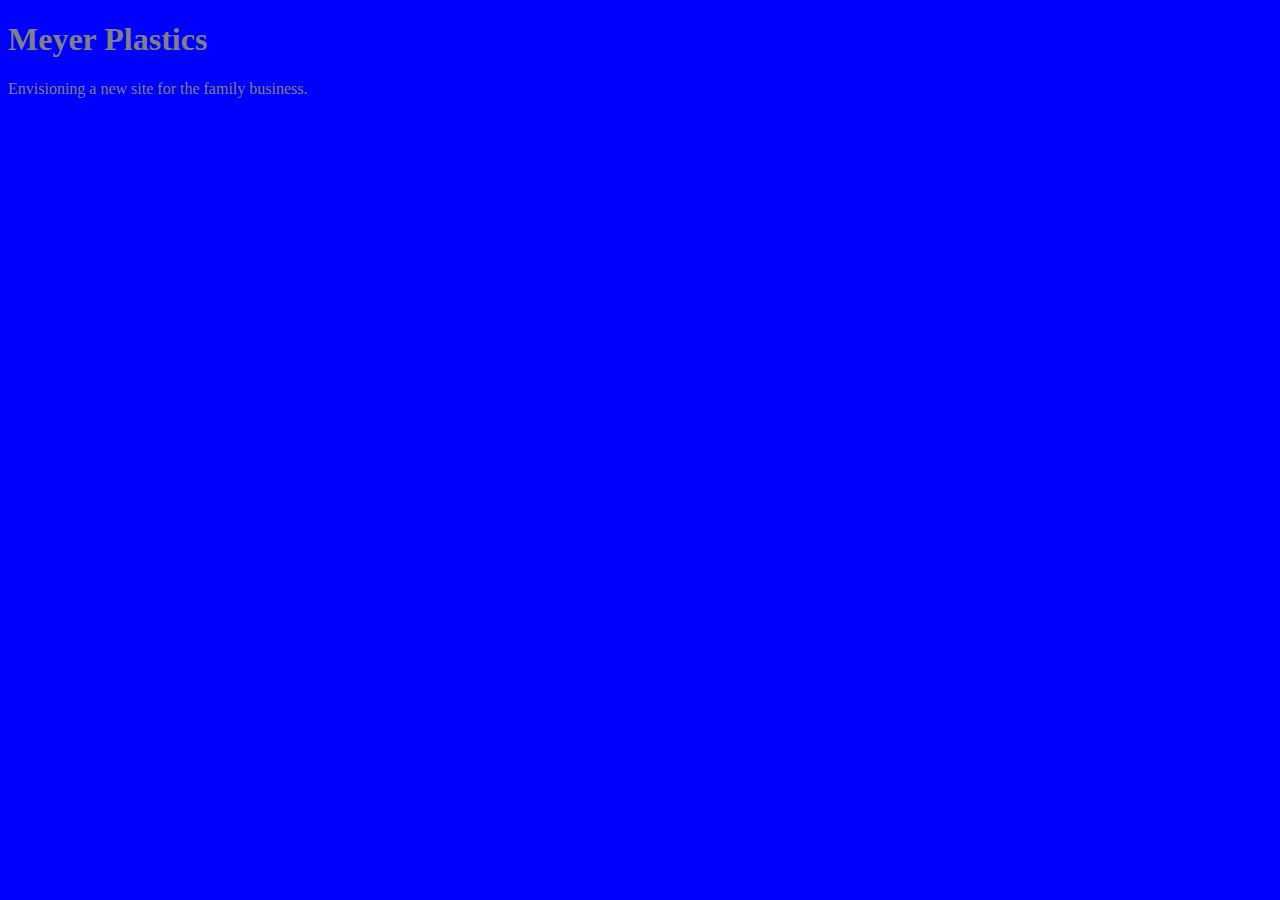
<file: Unit_1/index.html>
<!DOCTYPE html>
<html>
	<head>
		<title>Unit 1 website</title>
		<link rel="stylesheet" type="text/css" href="css/style.css">
	</head>
	<body>
		<h1>Meyer Plastics</h1>
		<p>Envisioning a new site for the family business.</p> 
	</body>
</html>
</file>
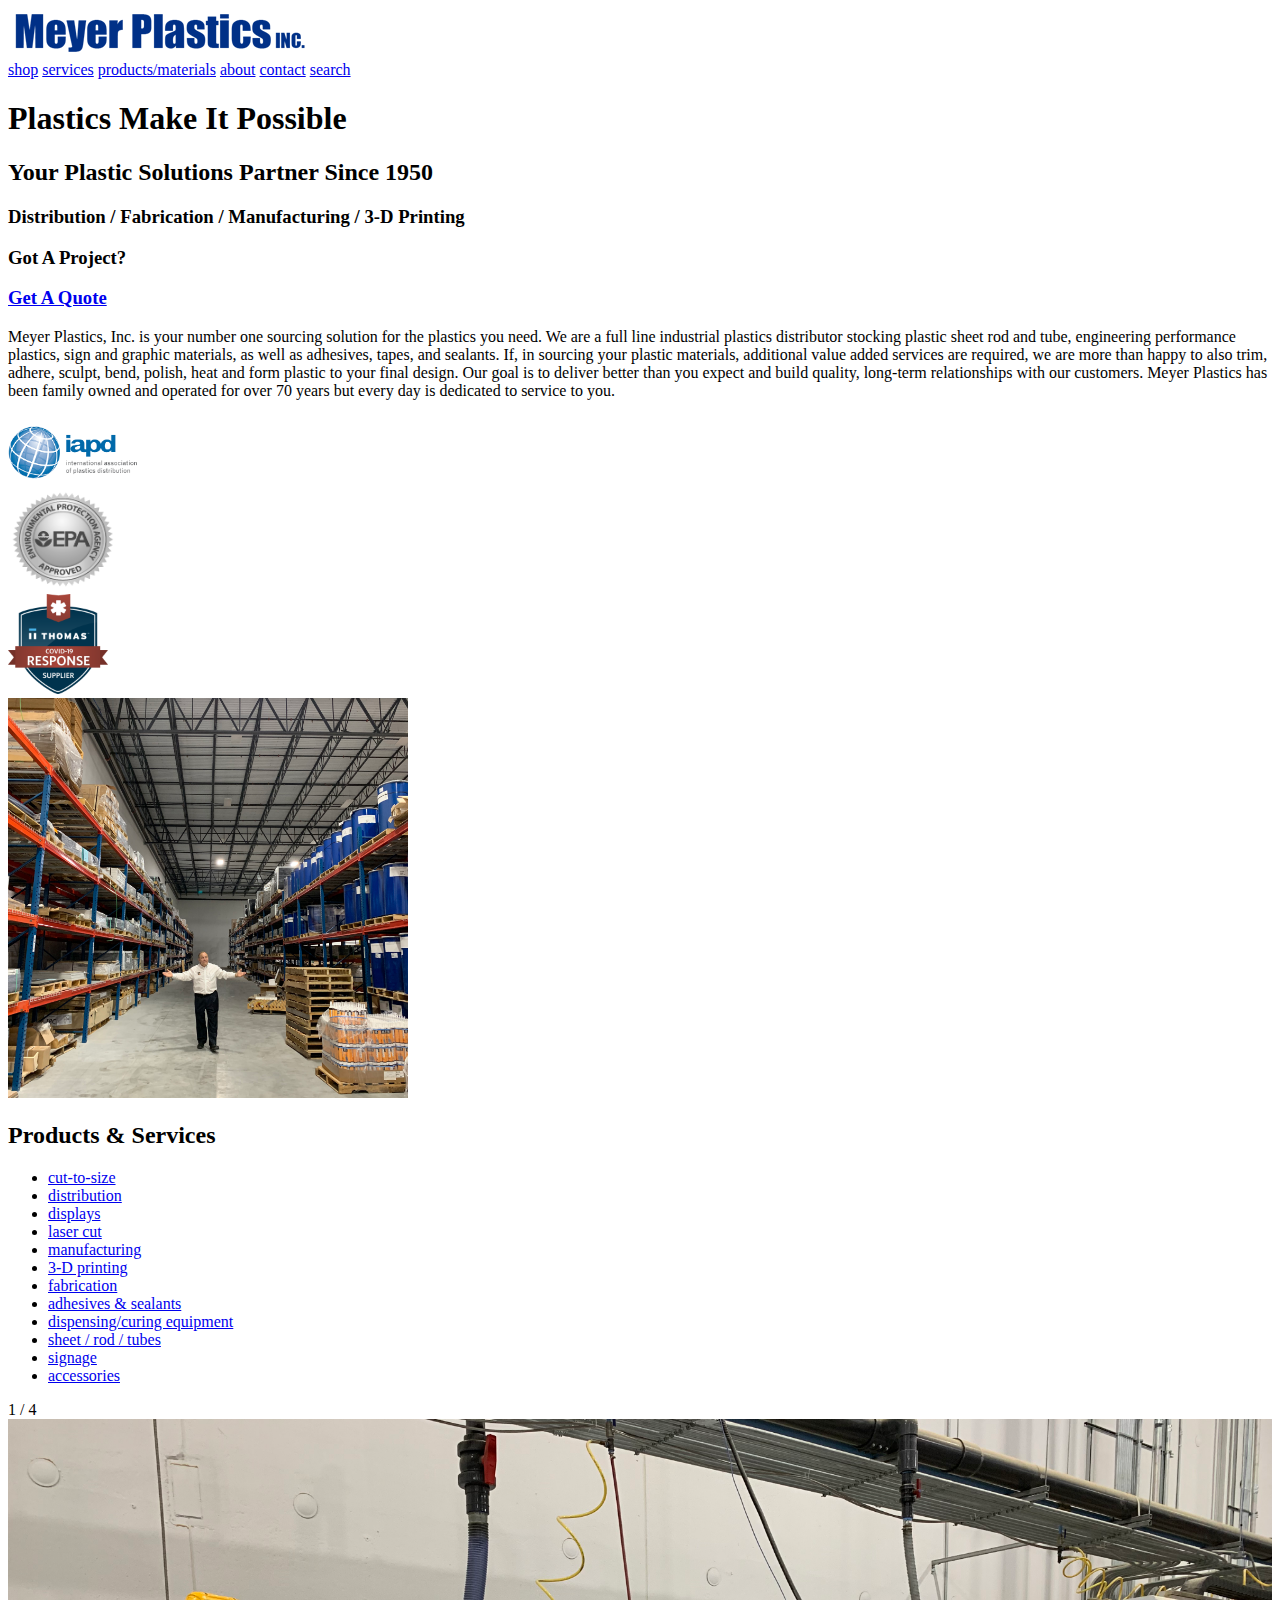
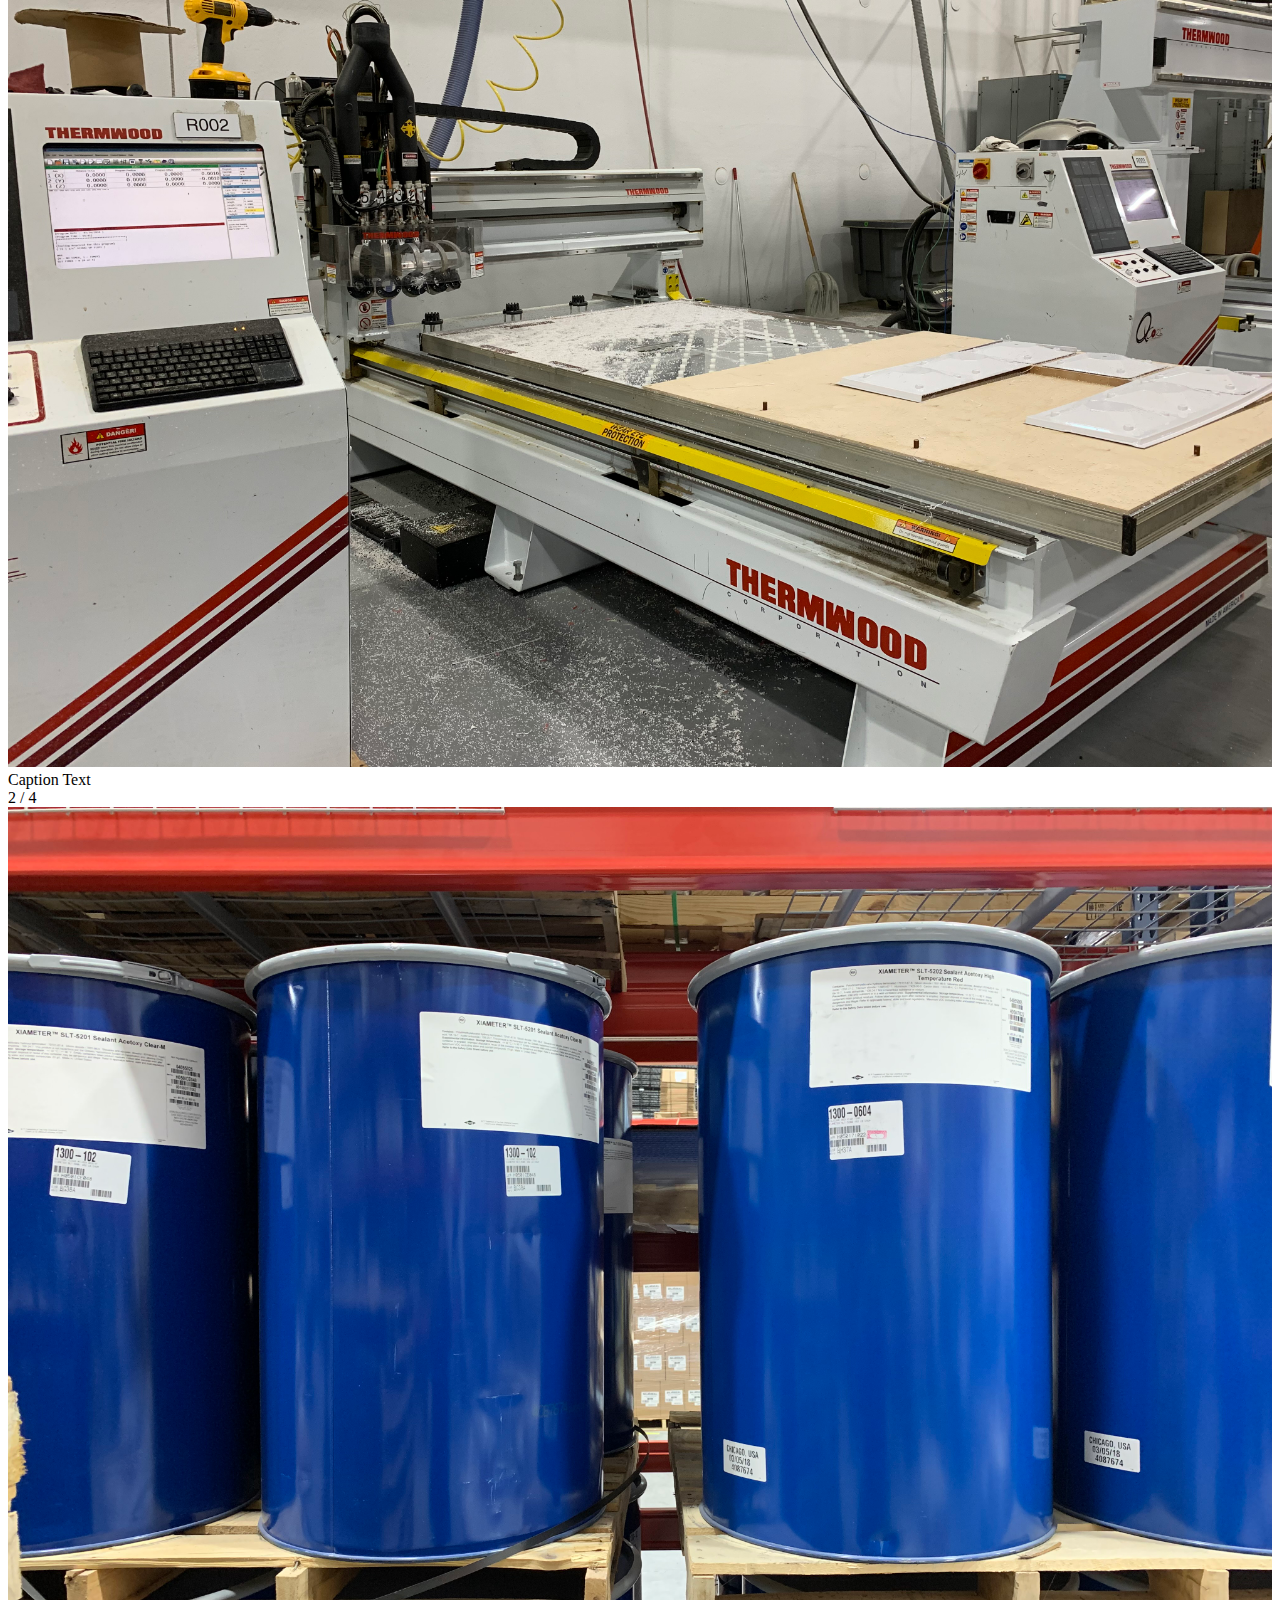
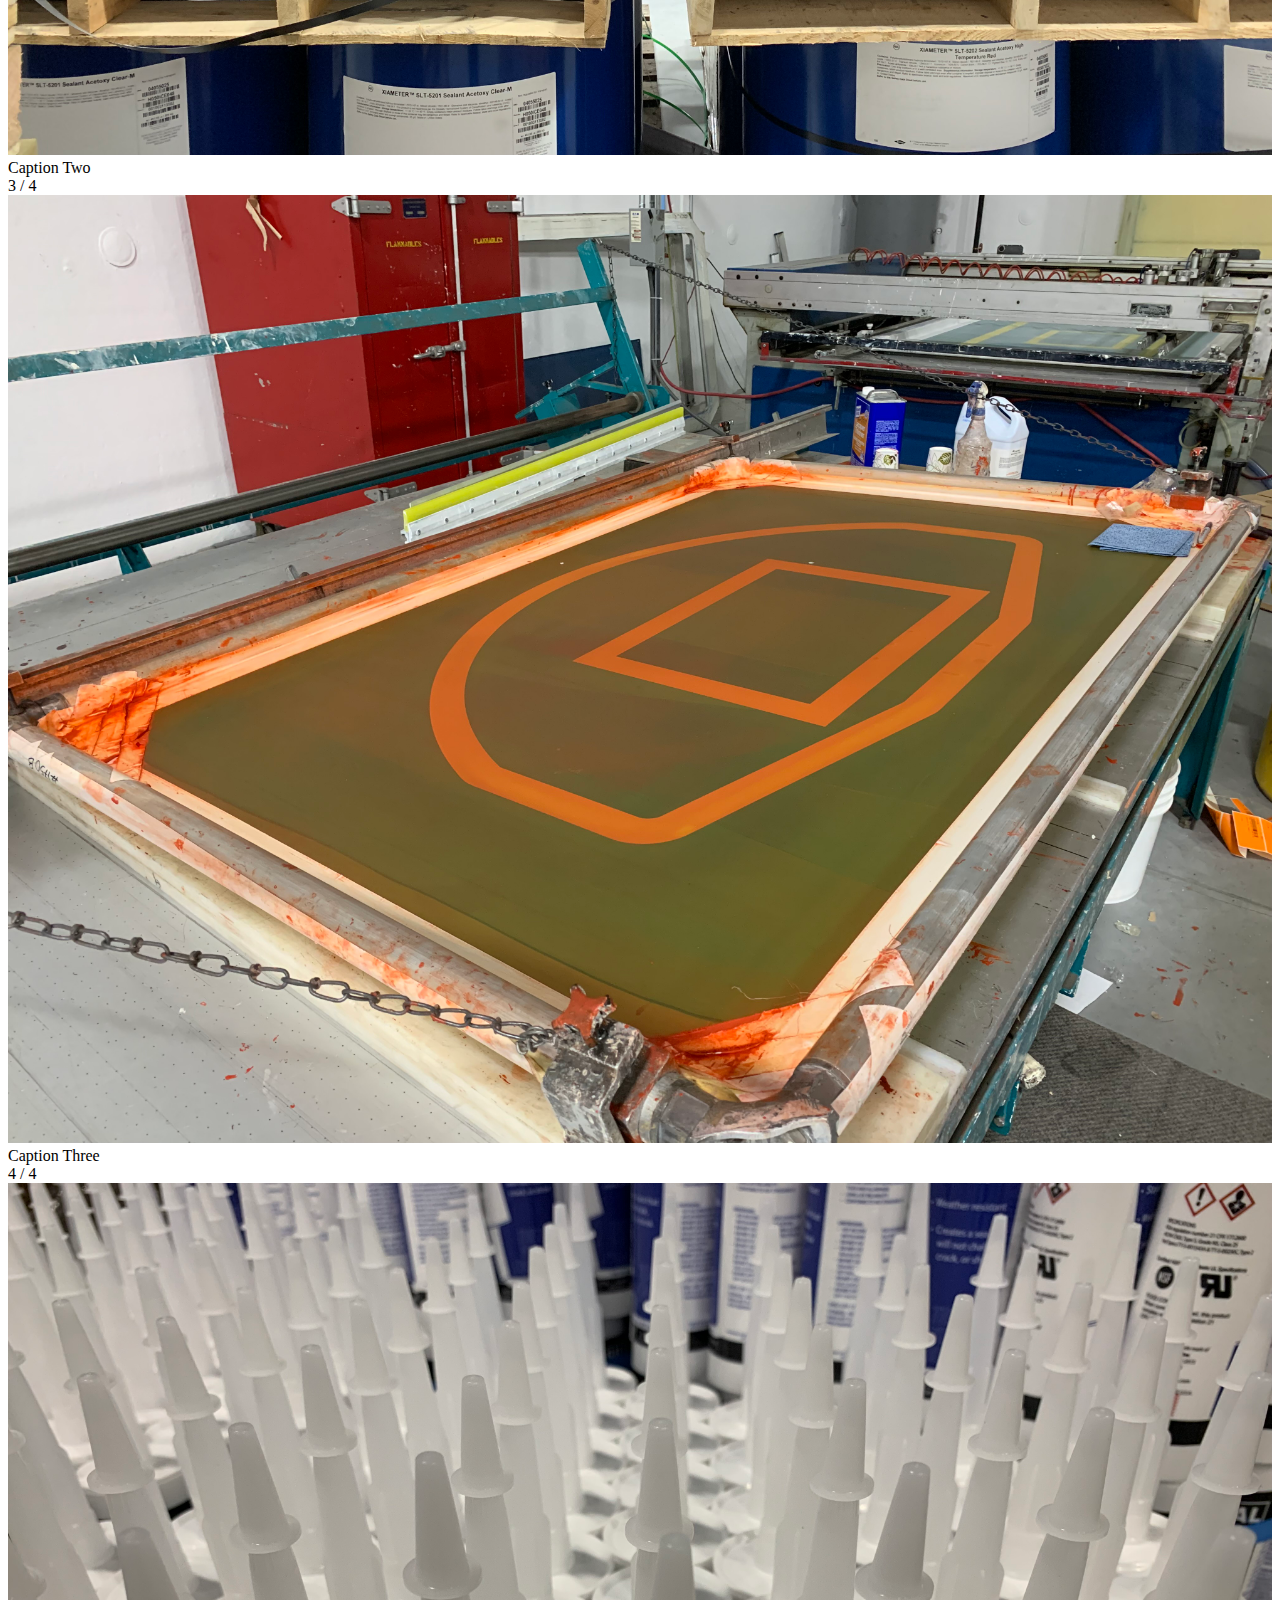
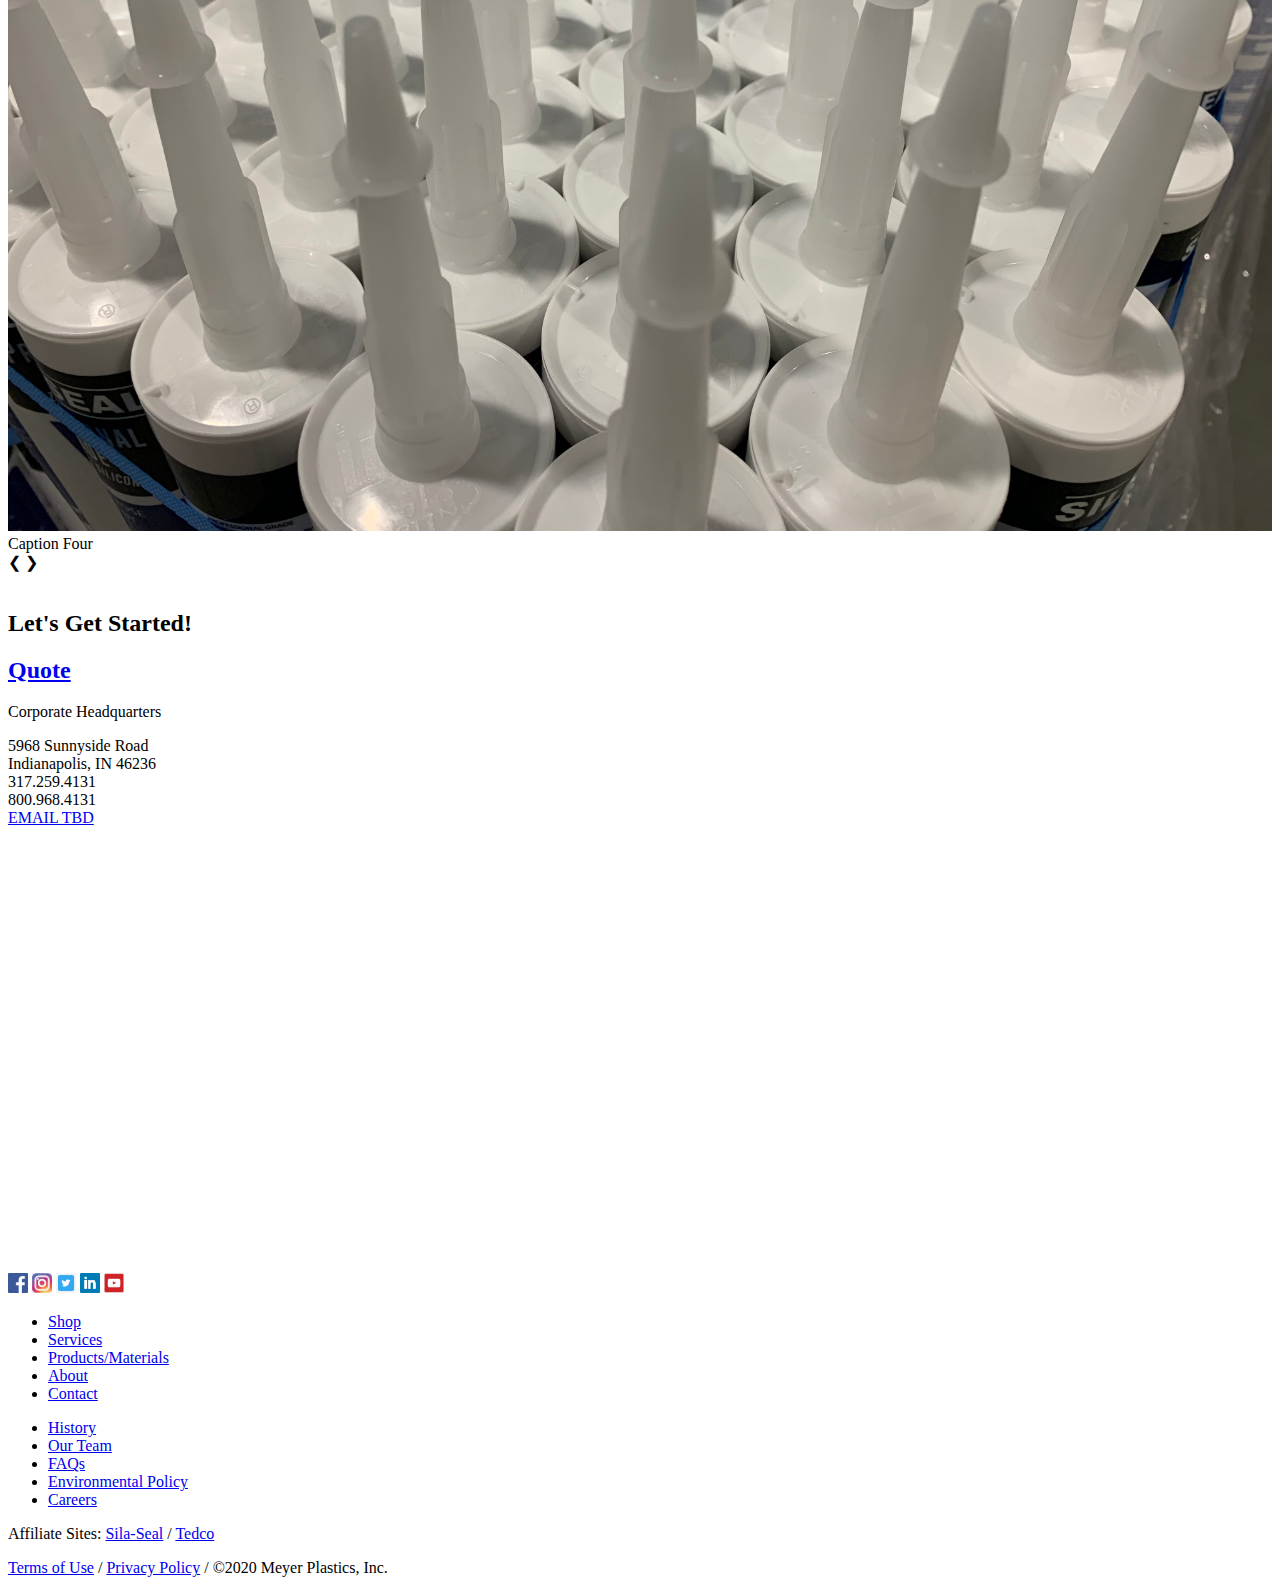
<file: unit_3/index.html>
<!DOCTYPE html>
<html>
<head>
	<title>Meyer Plastics homepage</title>
</head>
<body>
	<header>
		<img src="images/Meyer_Logo_Blue.png" alt="Meyer Plastics Logo">
		<nav>
			<a href="#">shop</a>
			<a href="#">services</a>
			<a href="#">products/materials</a>
			<a href="#">about</a>
			<a href="#">contact</a>
			<a href="#">search</a>
		</nav>
	</header>

	<section class="Intro">
		<!-- Background Hero Image -->
		<h1>Plastics Make It Possible</h1>
		<h2>Your Plastic Solutions Partner Since 1950</h2>
		<h3>Distribution / Fabrication / Manufacturing / 3-D Printing</h3>
		<h3>Got A Project?</h3>
		<h3><a href="#">Get A Quote</a></h3>
	</section>

	<section class="About">
		<p>Meyer Plastics, Inc. is your number one sourcing solution for the plastics you need. We are a full line industrial plastics distributor stocking plastic sheet rod and tube, engineering performance plastics, sign and graphic materials, as well as adhesives, tapes, and sealants. If, in sourcing your plastic materials, additional value added services are required, we are more than happy to also trim, adhere, sculpt, bend, polish, heat and form plastic to your final design. Our goal is to deliver better than you expect and build quality, long-term relationships with our customers. Meyer Plastics has been family owned and operated for over 70 years but every day is dedicated to service to you.</p>

		<img src="images/IAPD_logo.png" alt="IAPD logo" height="70" width="130"> <br>
		<img src="images/EPA_approved_logo.png" alt="EPA approved logo" height="100" width="110"> <br>
		<img src="images/thomas_covid19_response_supplier_logo.png" alt="Thomas Covid logo" height="100" width="100"> <br>

		<img src="images/meyer_plastics_ralph_warehouse.jpg" alt="about image" height="400" width="400">
	</section>

	<section class="Services">
		<h2>Products & Services</h2>
		<ul>
			<li><a href="#">cut-to-size</a></li>
			<li><a href="#">distribution</a></li>
			<li><a href="#">displays</a></li>
			<li><a href="#">laser cut</a></li>
			<li><a href="#">manufacturing</a></li>
			<li><a href="#">3-D printing</a></li>
			<li><a href="#">fabrication</a></li>
			<li><a href="#">adhesives & sealants</a></li>
			<li><a href="#">dispensing/curing equipment</a></li>
			<li><a href="#">sheet / rod / tubes</a></li>
			<li><a href="#">signage</a></li>
			<li><a href="#">accessories</a></li>
		</ul>
	</section>

	<!-- Slideshow container https://www.w3schools.com/howto/howto_js_slideshow.asp-->
	<div class="slideshow-container">

  	<!-- Full-width images with number and caption text -->
  	<div class="mySlides fade">
    	<div class="numbertext">1 / 4</div>
    	<img src="images/meyer_plastics_carousel_1.jpg" style="width:100%">
    	<div class="text">Caption Text</div>
  	</div>

	 <div class="mySlides fade">
	    <div class="numbertext">2 / 4</div>
	    <img src="images/meyer_plastics_carousel_2.jpg" style="width:100%">
	    <div class="text">Caption Two</div>
	 </div>

	 <div class="mySlides fade">
	    <div class="numbertext">3 / 4</div>
	    <img src="images/meyer_plastics_carousel_3.jpg" style="width:100%">
	    <div class="text">Caption Three</div>
	 </div>

	 <div class="mySlides fade">
	    <div class="numbertext">4 / 4</div>
	    <img src="images/meyer_plastics_carousel_4.jpg" style="width:100%">
	    <div class="text">Caption Four</div>
	 </div>

	 <!-- Next and previous buttons -->
	 <a class="prev" onclick="plusSlides(-1)">&#10094;</a>
	 <a class="next" onclick="plusSlides(1)">&#10095;</a>
		</div>
		<br>

	<!-- The dots/circles -->
	<div style="text-align:center">
  		<span class="dot" onclick="currentSlide(1)"></span>
  		<span class="dot" onclick="currentSlide(2)"></span>
  		<span class="dot" onclick="currentSlide(3)"></span>
  		<span class="dot" onclick="currentSlide(4)"></span>
	</div>

	<section class="CTA">
		<h2>Let's Get Started!</h2>
		<a href="#"><h2>Quote</h2></a>
	</section>

	<footer>
		<p>Corporate Headquarters</p>
		<p>5968 Sunnyside Road <br>
		Indianapolis, IN 46236 <br>
		317.259.4131 <br>
		800.968.4131 <br>
		<a href="#">EMAIL TBD</a></p>
	
	
		<a href="https://www.facebook.com/MeyerPlastics" target="_blank"><img src="images/social_media_facebook_logo_icon.png" alt="facebook" height="20" width="20"></a>
		<a href="https://www.instagram.com/meyerplastics/" target="_blank"><img src="images/social_media_instagram_logo_icon.png" alt="instagram" height="20" width="20"></a>
		<a href="https://twitter.com/MeyerPlastics" target="_blank"><img src="images/social_media_twitter_logo_icon.png" alt="twitter" height="20" width="20"></a>
		<a href="https://www.linkedin.com/company/meyer-plastics/" target="_blank"><img src="images/social_media_linkedin_logo_icon.png" alt="linkedin" height="20" width="20"></a>
		<a href="https://www.youtube.com/c/Meyerplastics" target="_blank"><img src="images/social_media_youtube_logo_icon.jpg" alt="youtube" height="20" width="20"></a>

		<iframe src="https://www.google.com/maps/embed?pb=!1m18!1m12!1m3!1d3062.446022480384!2d-85.97543627668624!3d39.864246131033745!2m3!1f0!2f0!3f0!3m2!1i1024!2i768!4f13.1!3m3!1m2!1s0x886b4bac9ab53ec1%3A0x9e9893d92a6432fd!2s5968%20Sunnyside%20Rd%2C%20Indianapolis%2C%20IN%2046236!5e0!3m2!1sen!2sus!4v1597332481989!5m2!1sen!2sus" width="600" height="450" frameborder="0" style="border:0;" allowfullscreen="" aria-hidden="false" tabindex="0"></iframe>

		<ul>
			<li><a href="#">Shop</a></li>
			<li><a href="#">Services</a></li>
			<li><a href="#">Products/Materials</a></li>
			<li><a href="#">About</a></li>
			<li><a href="#">Contact</a></li>
		</ul>

		<ul>
			<li><a href="#">History</a></li>
			<li><a href="#">Our Team</a></li>
			<li><a href="#">FAQs</a></li>
			<li><a href="#">Environmental Policy</a></li>
			<li><a href="#">Careers</a></li>
		</ul>


		<p>Affiliate Sites: <a href="https://sila-seal.com/" target="_blank">Sila-Seal</a> / <a href="https://tedcotoys.com/" target="_blank">Tedco</a><p>

		<p><a href="#">Terms of Use</a> / <a href="#">Privacy Policy</a> / ©2020 Meyer Plastics, Inc.</p>
	</footer>

</body>
</html>
</file>
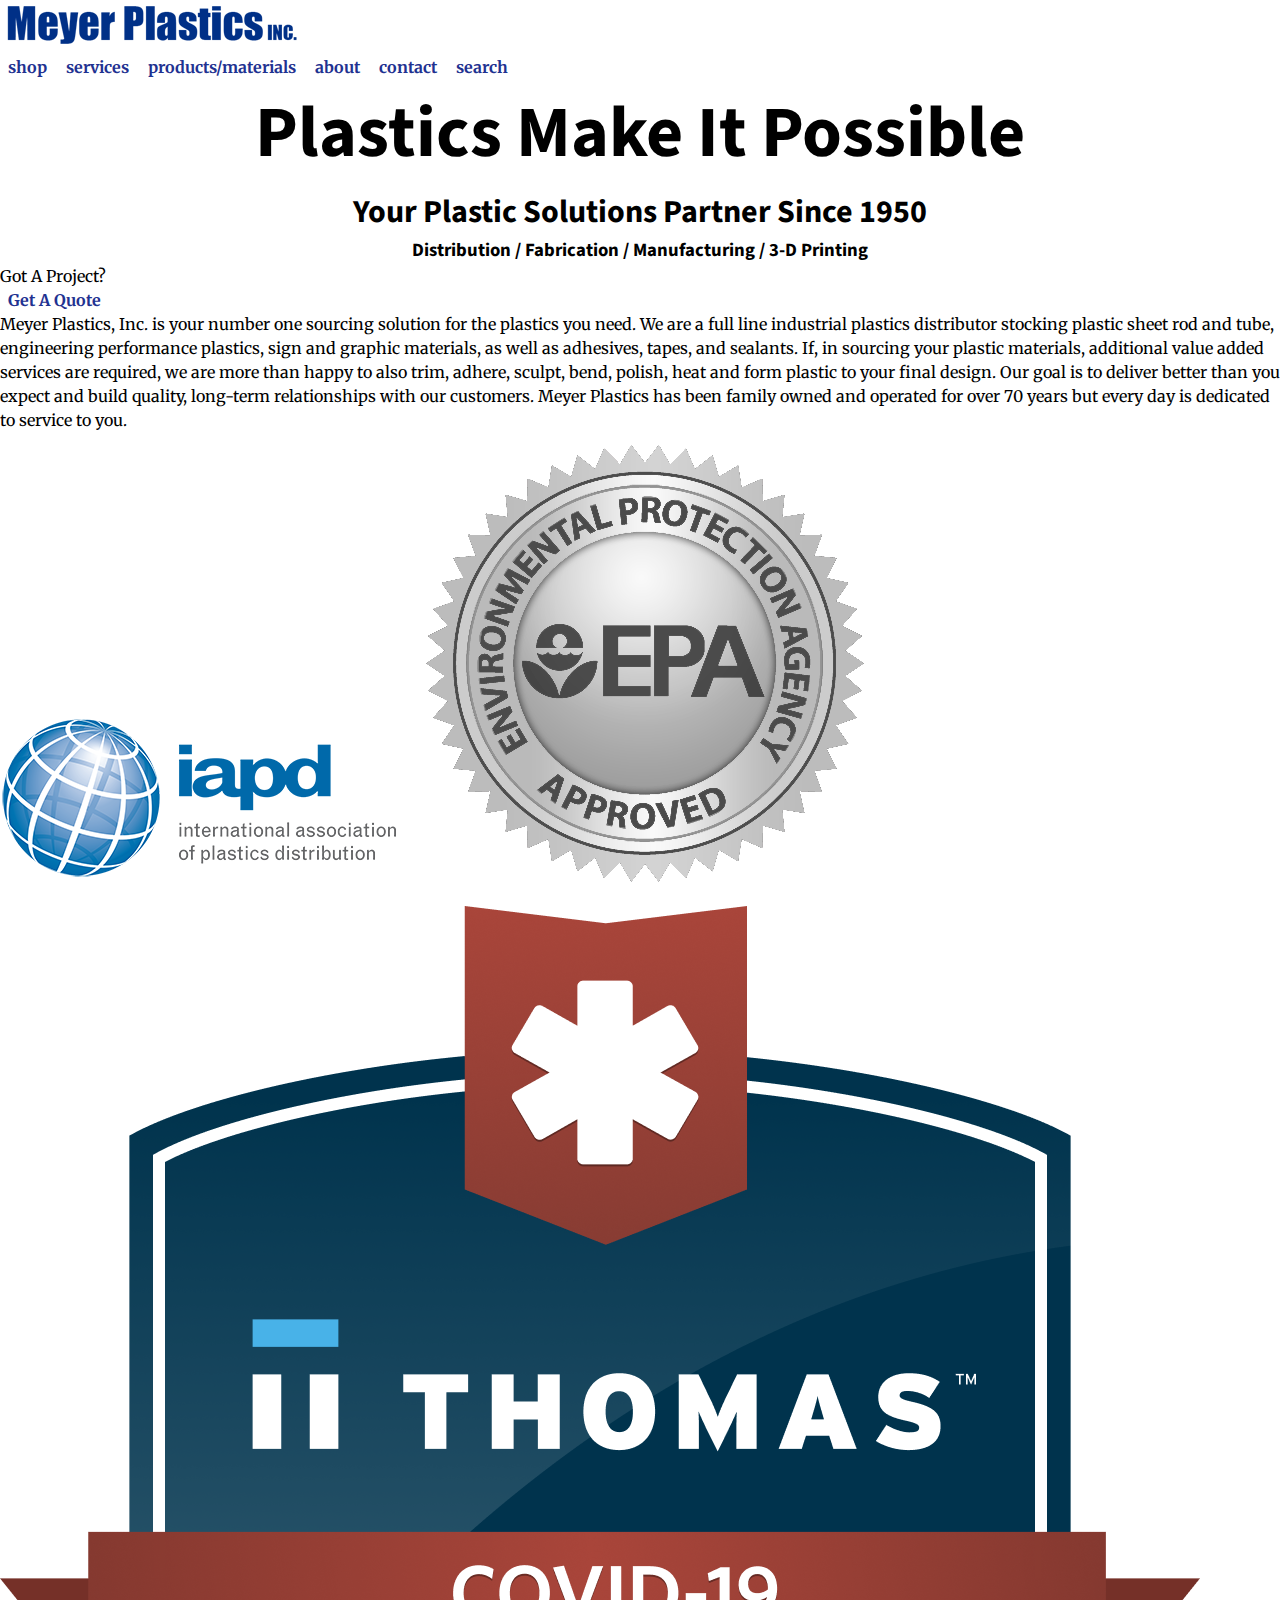
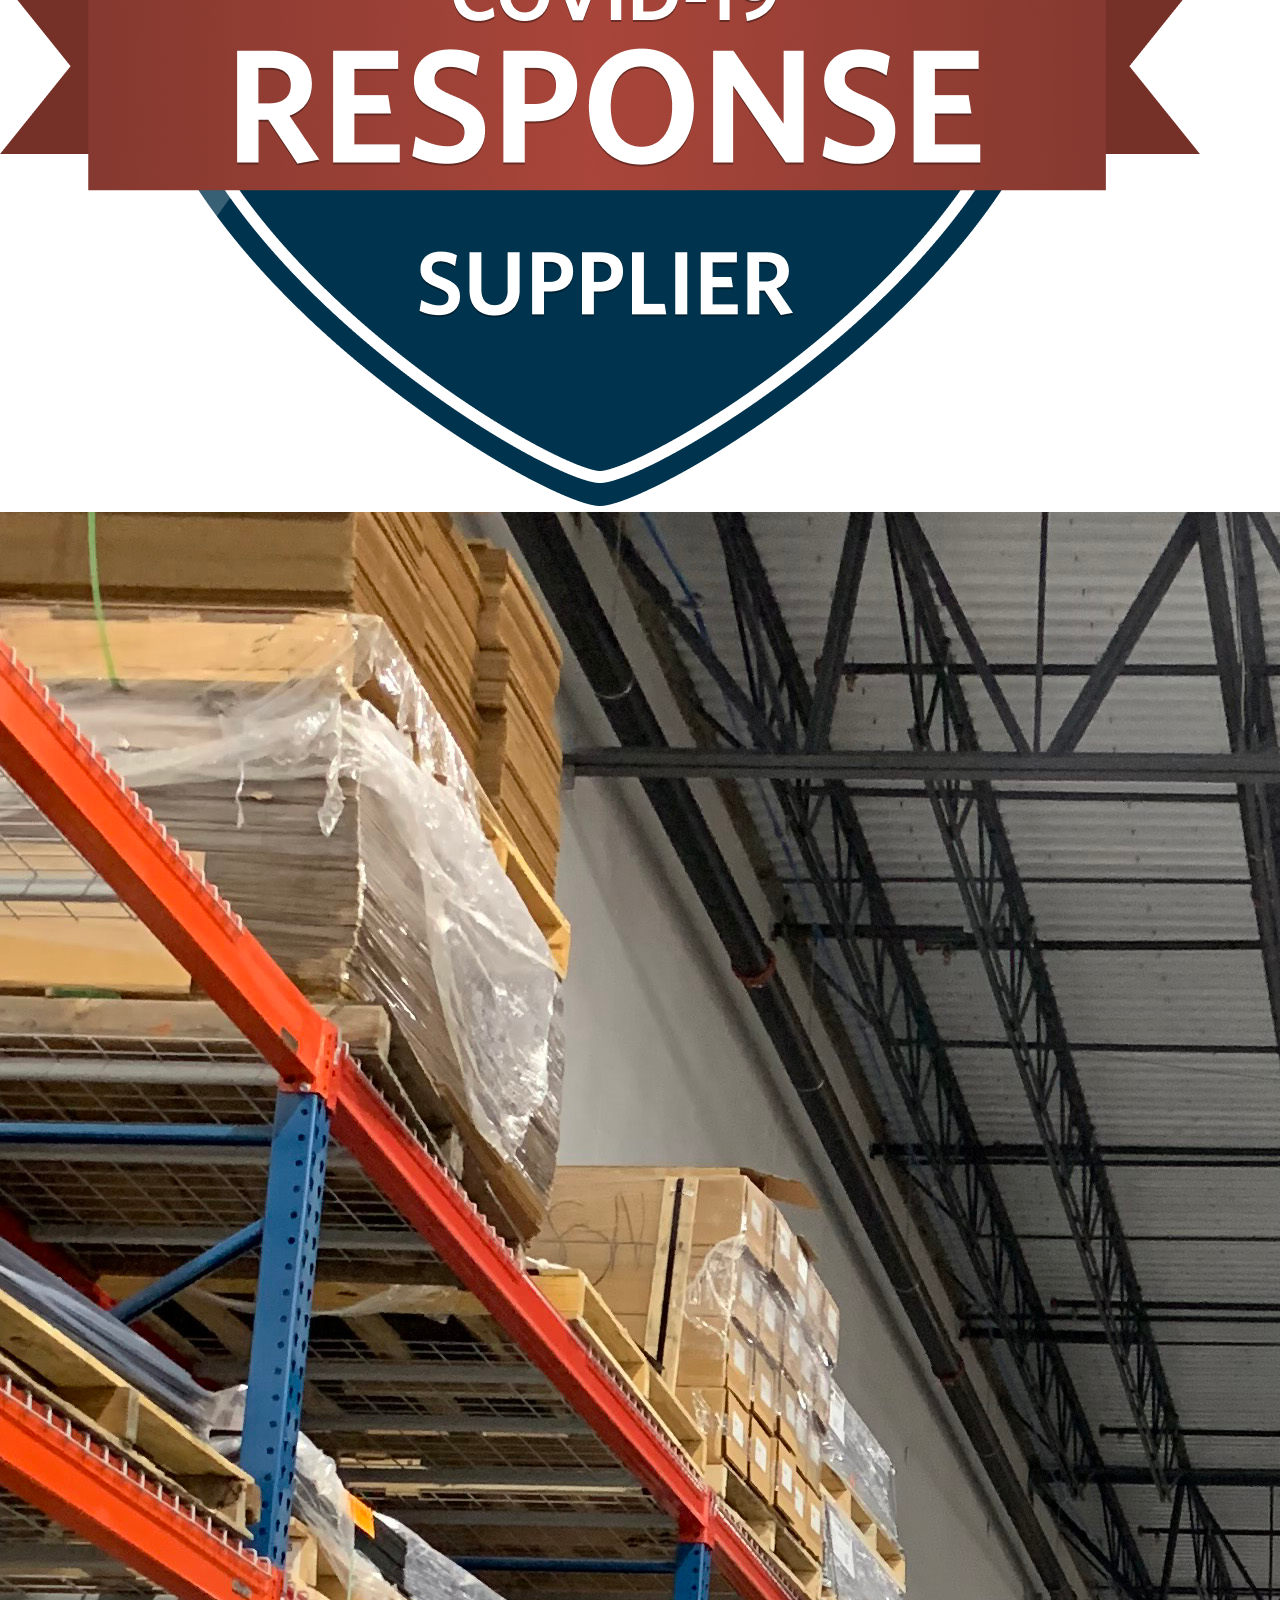
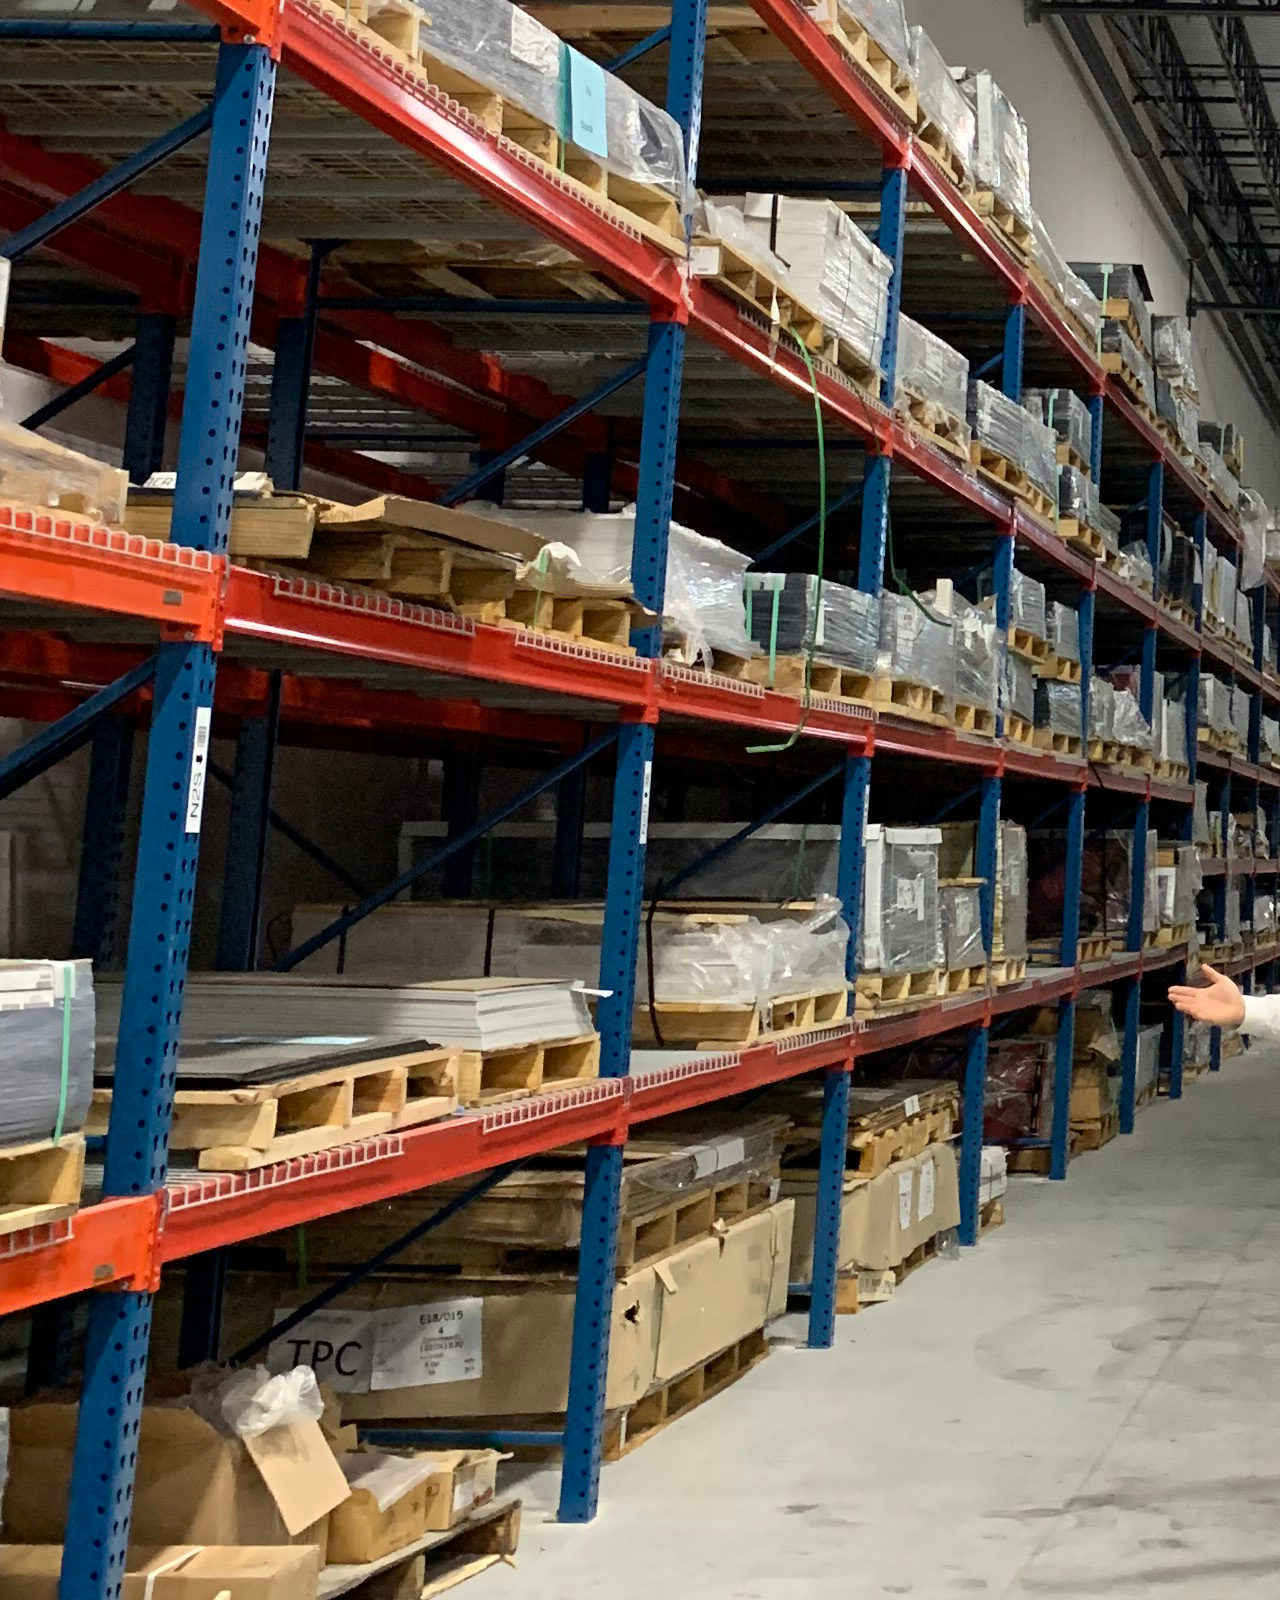
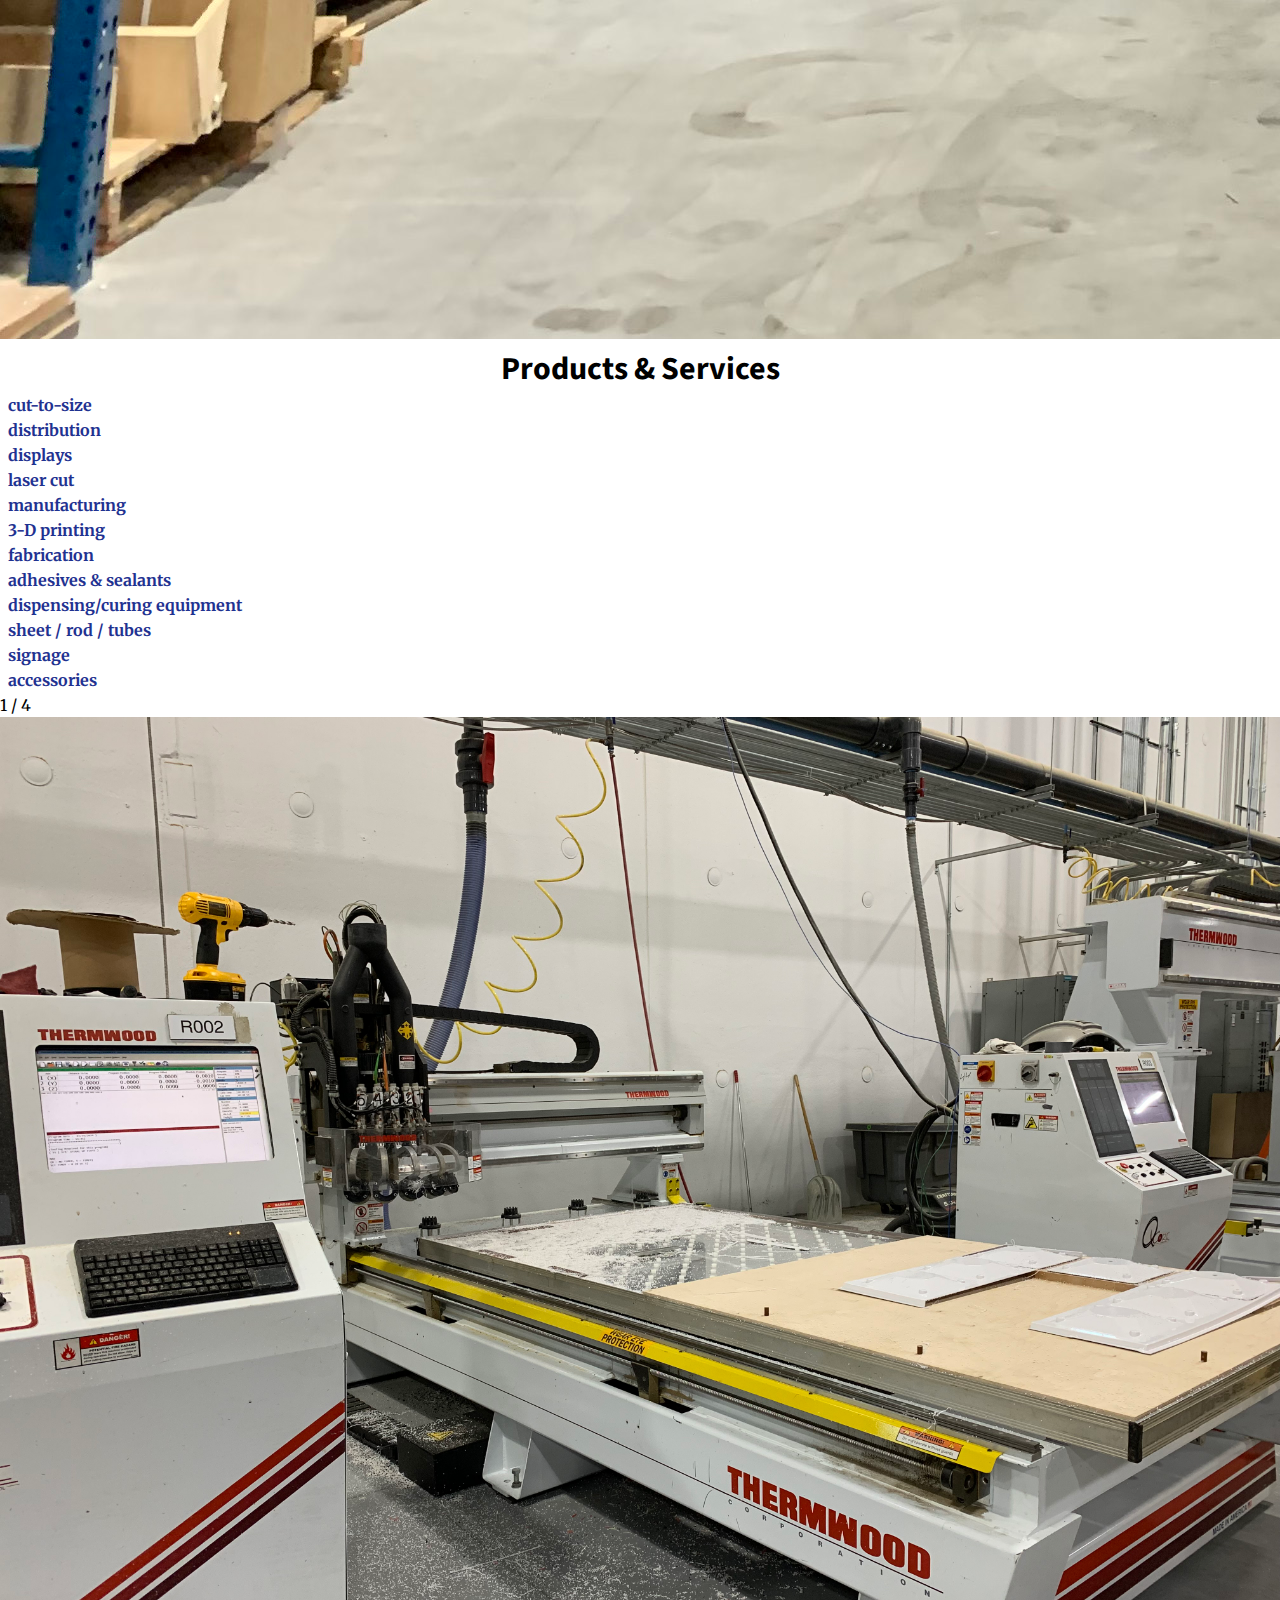
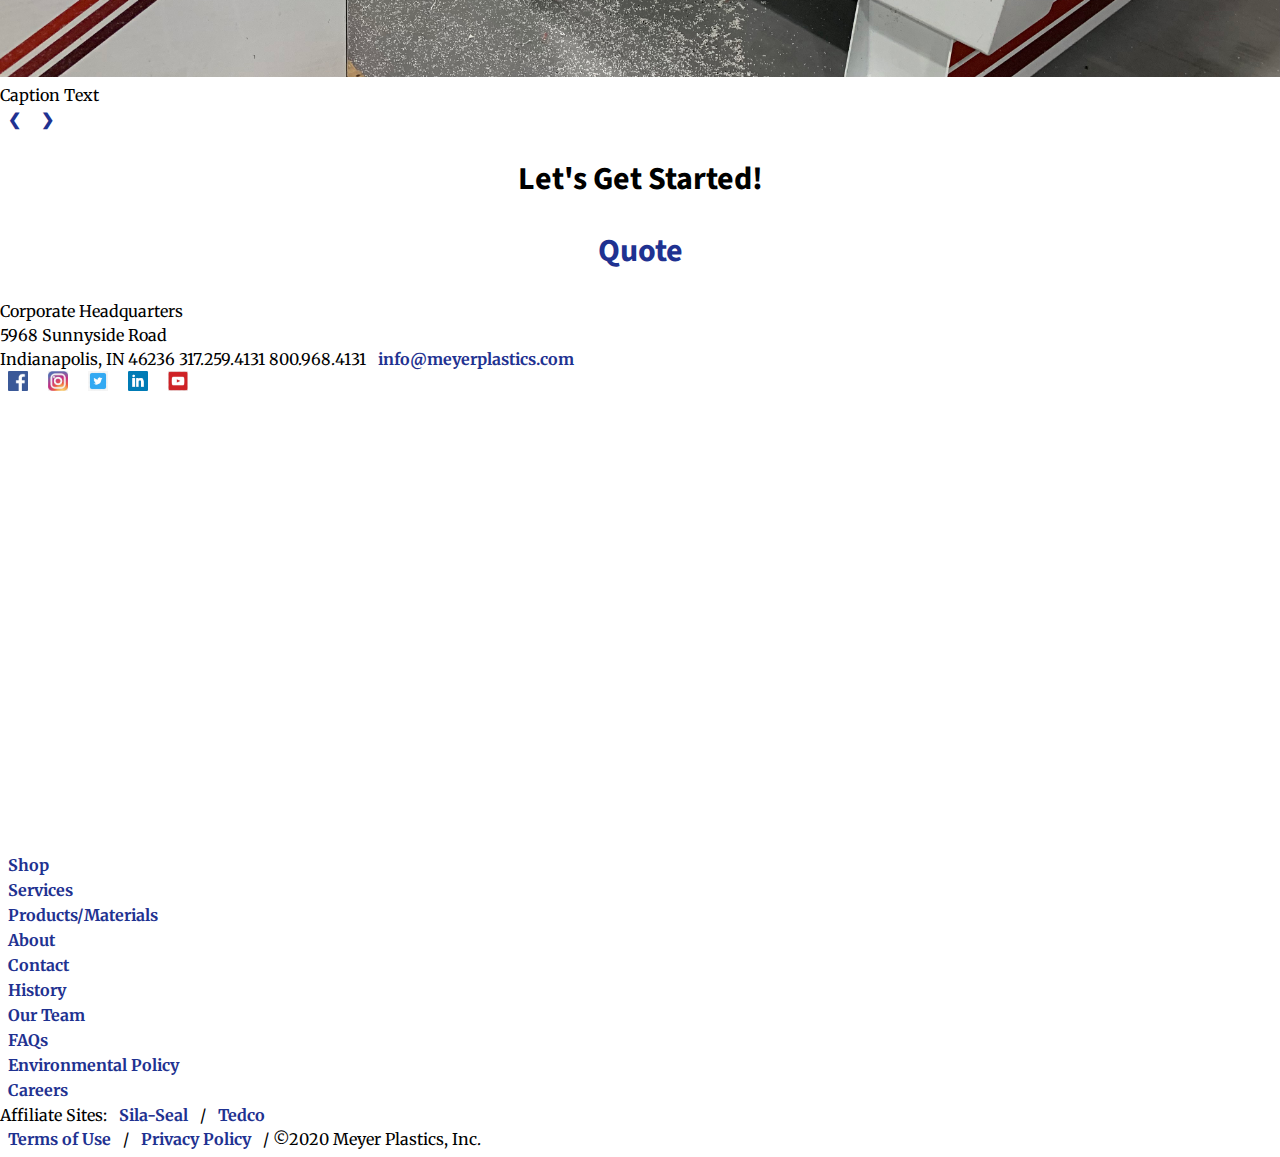
<file: unit_4/index.html>
<!DOCTYPE html>
<html>
<head>
	<title>Meyer Plastics homepage</title>
	<link rel="stylesheet" type="text/css" href="css/style.css">
</head>
<body>
	<header>
		<img src="images/Meyer_Logo_Blue.png" alt="Meyer Plastics Logo">
		<nav>
			<a href="#">shop</a>
			<a href="#">services</a>
			<a href="#">products/materials</a>
			<a href="#">about</a>
			<a href="#">contact</a>
			<a href="#">search</a>
		</nav>
	</header>

	
	<section class="Intro">
		<!-- Background Hero Image -->
		<h1>Plastics Make It Possible</h1>
		<h2>Your Plastic Solutions Partner Since 1950</h2>
		<h3>Distribution / Fabrication / Manufacturing / 3-D Printing</h3>
		<p>Got A Project?</p>
		<p><a href="#">Get A Quote</a></p>
	</section>

	<section class="About">
		<p>Meyer Plastics, Inc. is your number one sourcing solution for the plastics you need. We are a full line industrial plastics distributor stocking plastic sheet rod and tube, engineering performance plastics, sign and graphic materials, as well as adhesives, tapes, and sealants. If, in sourcing your plastic materials, additional value added services are required, we are more than happy to also trim, adhere, sculpt, bend, polish, heat and form plastic to your final design. Our goal is to deliver better than you expect and build quality, long-term relationships with our customers. Meyer Plastics has been family owned and operated for over 70 years but every day is dedicated to service to you.</p>

		<div id="credit">
			<img src="images/IAPD_logo.png" alt="IAPD logo">
			<img src="images/EPA_approved_logo.png" alt="EPA approved logo">
			<img src="images/thomas_covid19_response_supplier_logo.png" alt="Thomas Covid logo">
		</div>
		
		<img src="images/meyer_plastics_ralph_warehouse.jpg" alt="about image">
	</section>
	

	<section class="Services">
		<h2>Products & Services</h2>
		<ul>
			<li><a href="#">cut-to-size</a></li>
			<li><a href="#">distribution</a></li>
			<li><a href="#">displays</a></li>
			<li><a href="#">laser cut</a></li>
			<li><a href="#">manufacturing</a></li>
			<li><a href="#">3-D printing</a></li>
			<li><a href="#">fabrication</a></li>
			<li><a href="#">adhesives & sealants</a></li>
			<li><a href="#">dispensing/curing equipment</a></li>
			<li><a href="#">sheet / rod / tubes</a></li>
			<li><a href="#">signage</a></li>
			<li><a href="#">accessories</a></li>
		</ul>
	</section>

	<!-- Slideshow container https://www.w3schools.com/howto/howto_js_slideshow.asp-->
	<div class="slideshow-container">

  	<!-- Full-width images with number and caption text -->
  	<div class="mySlides fade">
    	<div class="numbertext">1 / 4</div>
    	<img src="images/meyer_plastics_carousel_1.jpg" style="width:100%">
    	<div class="text">Caption Text</div>
  	</div>

	 <!-- <div class="mySlides fade">
	    <div class="numbertext">2 / 4</div>
	    <img src="images/meyer_plastics_carousel_2.jpg" style="width:100%">
	    <div class="text">Caption Two</div>
	 </div>

	 <div class="mySlides fade">
	    <div class="numbertext">3 / 4</div>
	    <img src="images/meyer_plastics_carousel_3.jpg" style="width:100%">
	    <div class="text">Caption Three</div>
	 </div>

	 <div class="mySlides fade">
	    <div class="numbertext">4 / 4</div>
	    <img src="images/meyer_plastics_carousel_4.jpg" style="width:100%">
	    <div class="text">Caption Four</div>
	 </div> -->

	 <!-- Next and previous buttons -->
	 <a class="prev" onclick="plusSlides(-1)">&#10094;</a>
	 <a class="next" onclick="plusSlides(1)">&#10095;</a>
		</div>
		<br>

	<!-- The dots/circles -->
	<div style="text-align:center">
  		<span class="dot" onclick="currentSlide(1)"></span>
  		<span class="dot" onclick="currentSlide(2)"></span>
  		<span class="dot" onclick="currentSlide(3)"></span>
  		<span class="dot" onclick="currentSlide(4)"></span>
	</div>

	<section class="CTA">
		<h2>Let's Get Started!</h2>
		<a href="#"><h2>Quote</h2></a>
	</section>

	<footer>
		<p>Corporate Headquarters</p>
		<p>5968 Sunnyside Road <br>
		Indianapolis, IN 46236 
		317.259.4131 
		800.968.4131
		<a href="mailto:info@meyerplastics.com" target="_blank">info@meyerplastics.com</a></p>
	
		<div class="social">
			<a href="https://www.facebook.com/MeyerPlastics" target="_blank"><img src="images/social_media_facebook_logo_icon.png" alt="facebook" height="20" width="20"></a>
			<a href="https://www.instagram.com/meyerplastics/" target="_blank"><img src="images/social_media_instagram_logo_icon.png" alt="instagram" height="20" width="20"></a>
			<a href="https://twitter.com/MeyerPlastics" target="_blank"><img src="images/social_media_twitter_logo_icon.png" alt="twitter" height="20" width="20"></a>
			<a href="https://www.linkedin.com/company/meyer-plastics/" target="_blank"><img src="images/social_media_linkedin_logo_icon.png" alt="linkedin" height="20" width="20"></a>
			<a href="https://www.youtube.com/c/Meyerplastics" target="_blank"><img src="images/social_media_youtube_logo_icon.jpg" alt="youtube" height="20" width="20"></a>
		</div>

		<iframe src="https://www.google.com/maps/embed?pb=!1m18!1m12!1m3!1d3062.446022480384!2d-85.97543627668624!3d39.864246131033745!2m3!1f0!2f0!3f0!3m2!1i1024!2i768!4f13.1!3m3!1m2!1s0x886b4bac9ab53ec1%3A0x9e9893d92a6432fd!2s5968%20Sunnyside%20Rd%2C%20Indianapolis%2C%20IN%2046236!5e0!3m2!1sen!2sus!4v1597332481989!5m2!1sen!2sus" width="600" height="450" frameborder="0" style="border:0;" allowfullscreen="" aria-hidden="false" tabindex="0"></iframe>

		<div id="sitemap">
			<ul>
				<li><a href="#">Shop</a></li>
				<li><a href="#">Services</a></li>
				<li><a href="#">Products/Materials</a></li>
				<li><a href="#">About</a></li>
				<li><a href="#">Contact</a></li>
			</ul>

			<ul>
				<li><a href="#">History</a></li>
				<li><a href="#">Our Team</a></li>
				<li><a href="#">FAQs</a></li>
				<li><a href="#">Environmental Policy</a></li>
				<li><a href="#">Careers</a></li>
			</ul>
		</div>

		<div id="affiliate">
			<p>Affiliate Sites: <a href="https://sila-seal.com/" target="_blank">Sila-Seal</a> / <a href="https://tedcotoys.com/" target="_blank">Tedco</a><p>
		</div>

		<div class="terms">
		<p><a href="#">Terms of Use</a> / <a href="#">Privacy Policy</a> / ©2020 Meyer Plastics, Inc.</p>
		</div>
	</footer>

</body>
</html>
</file>
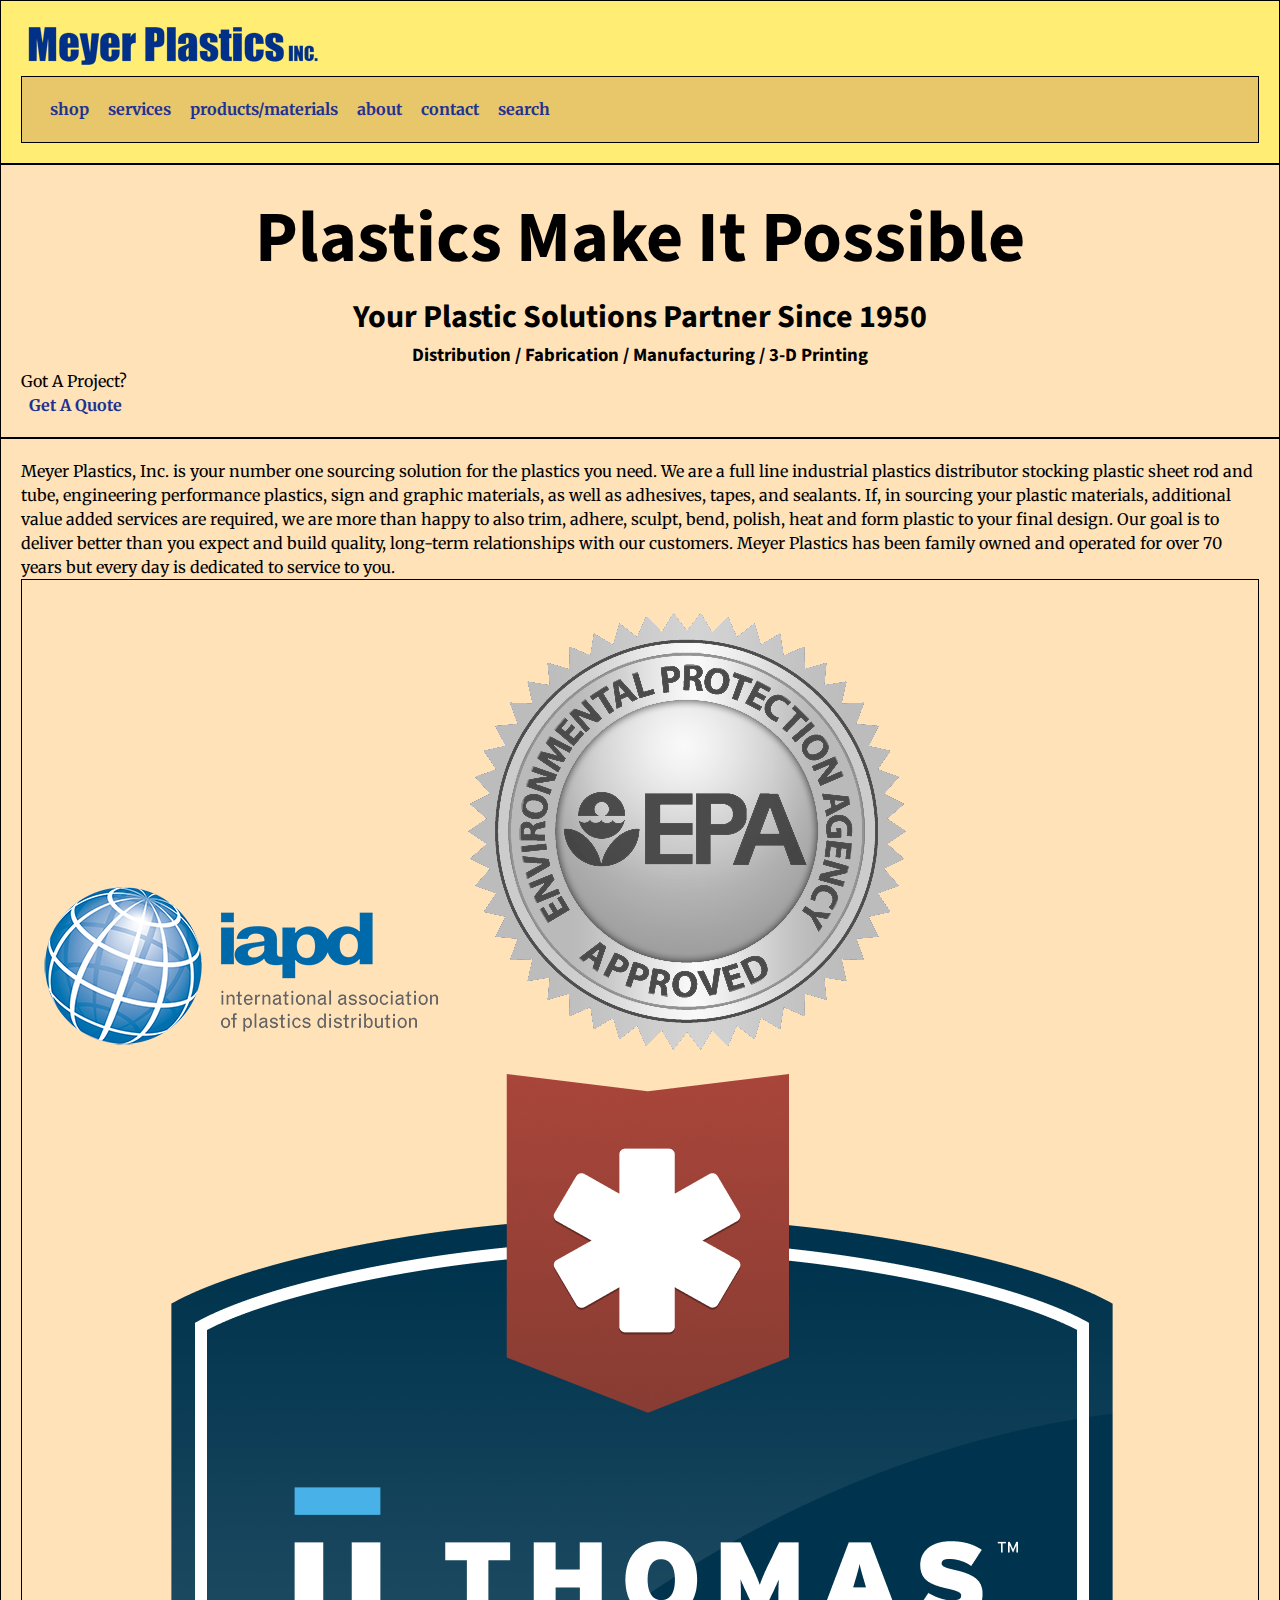
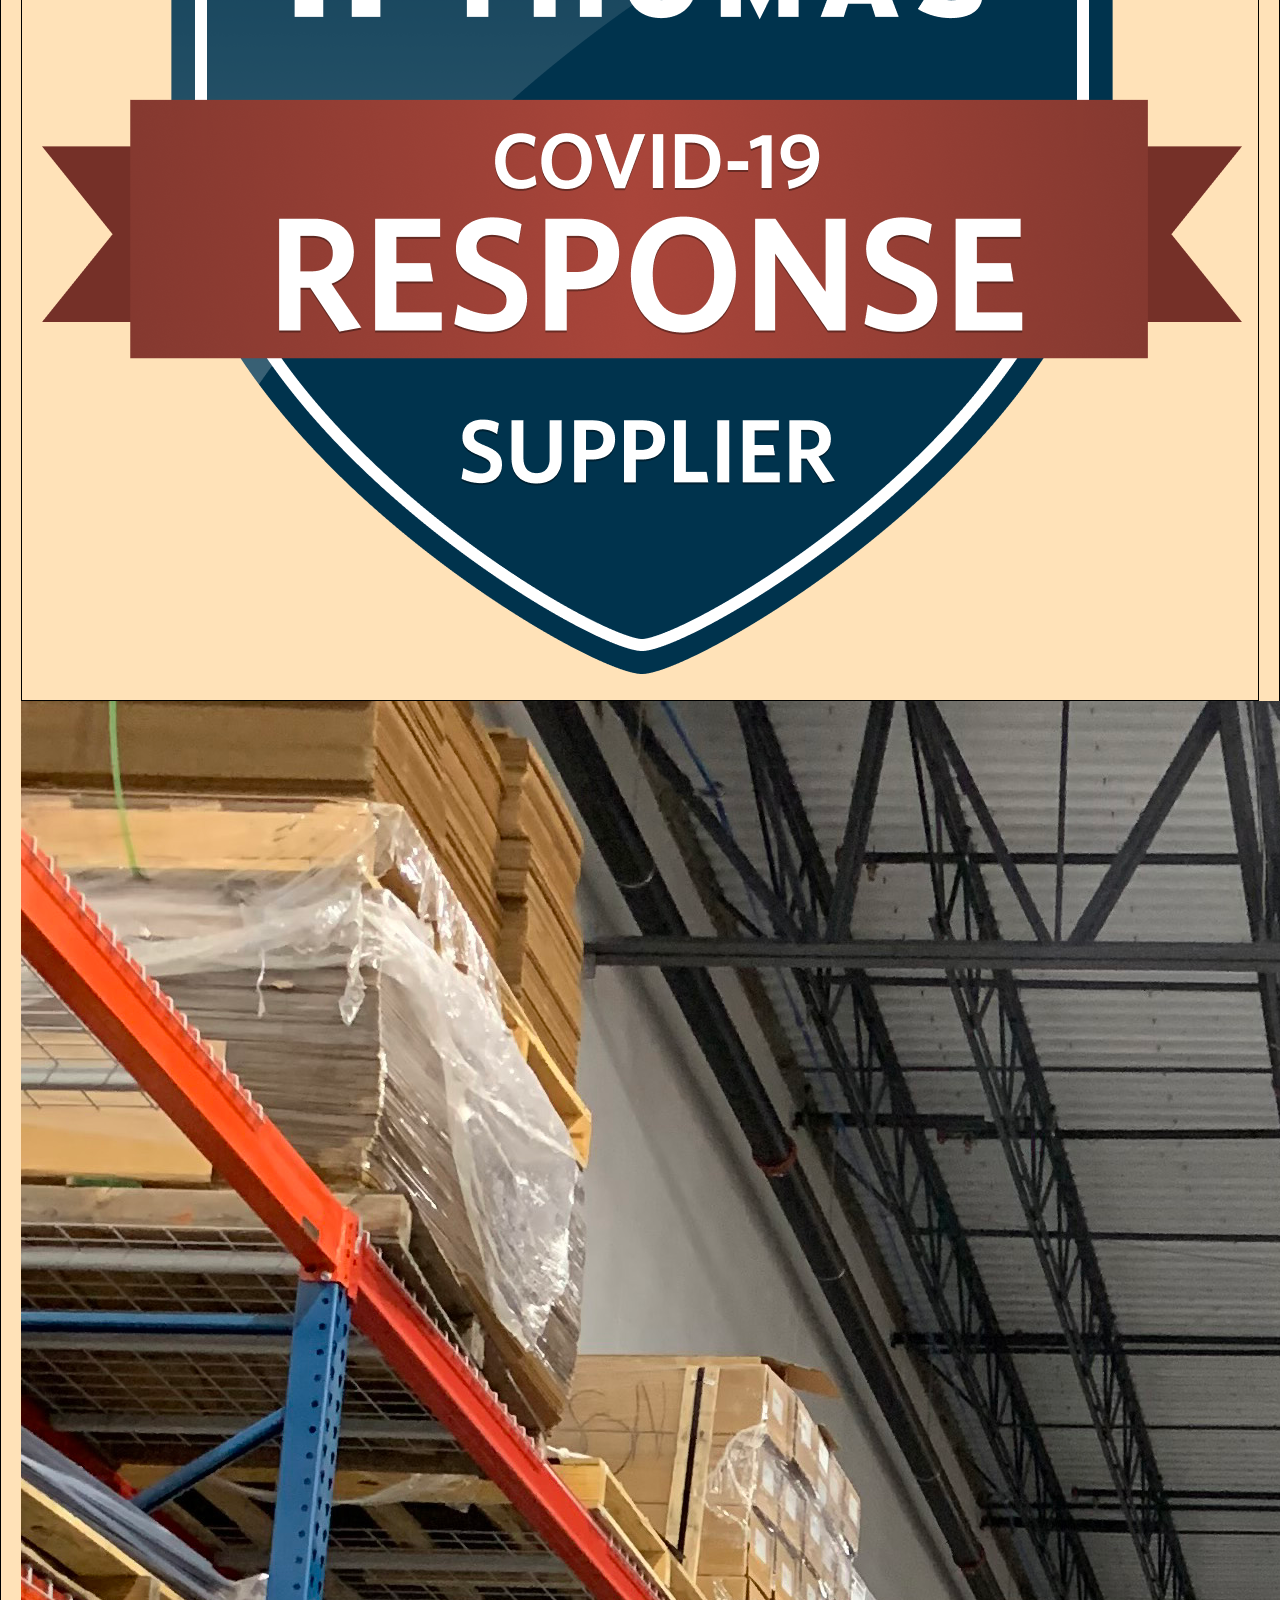
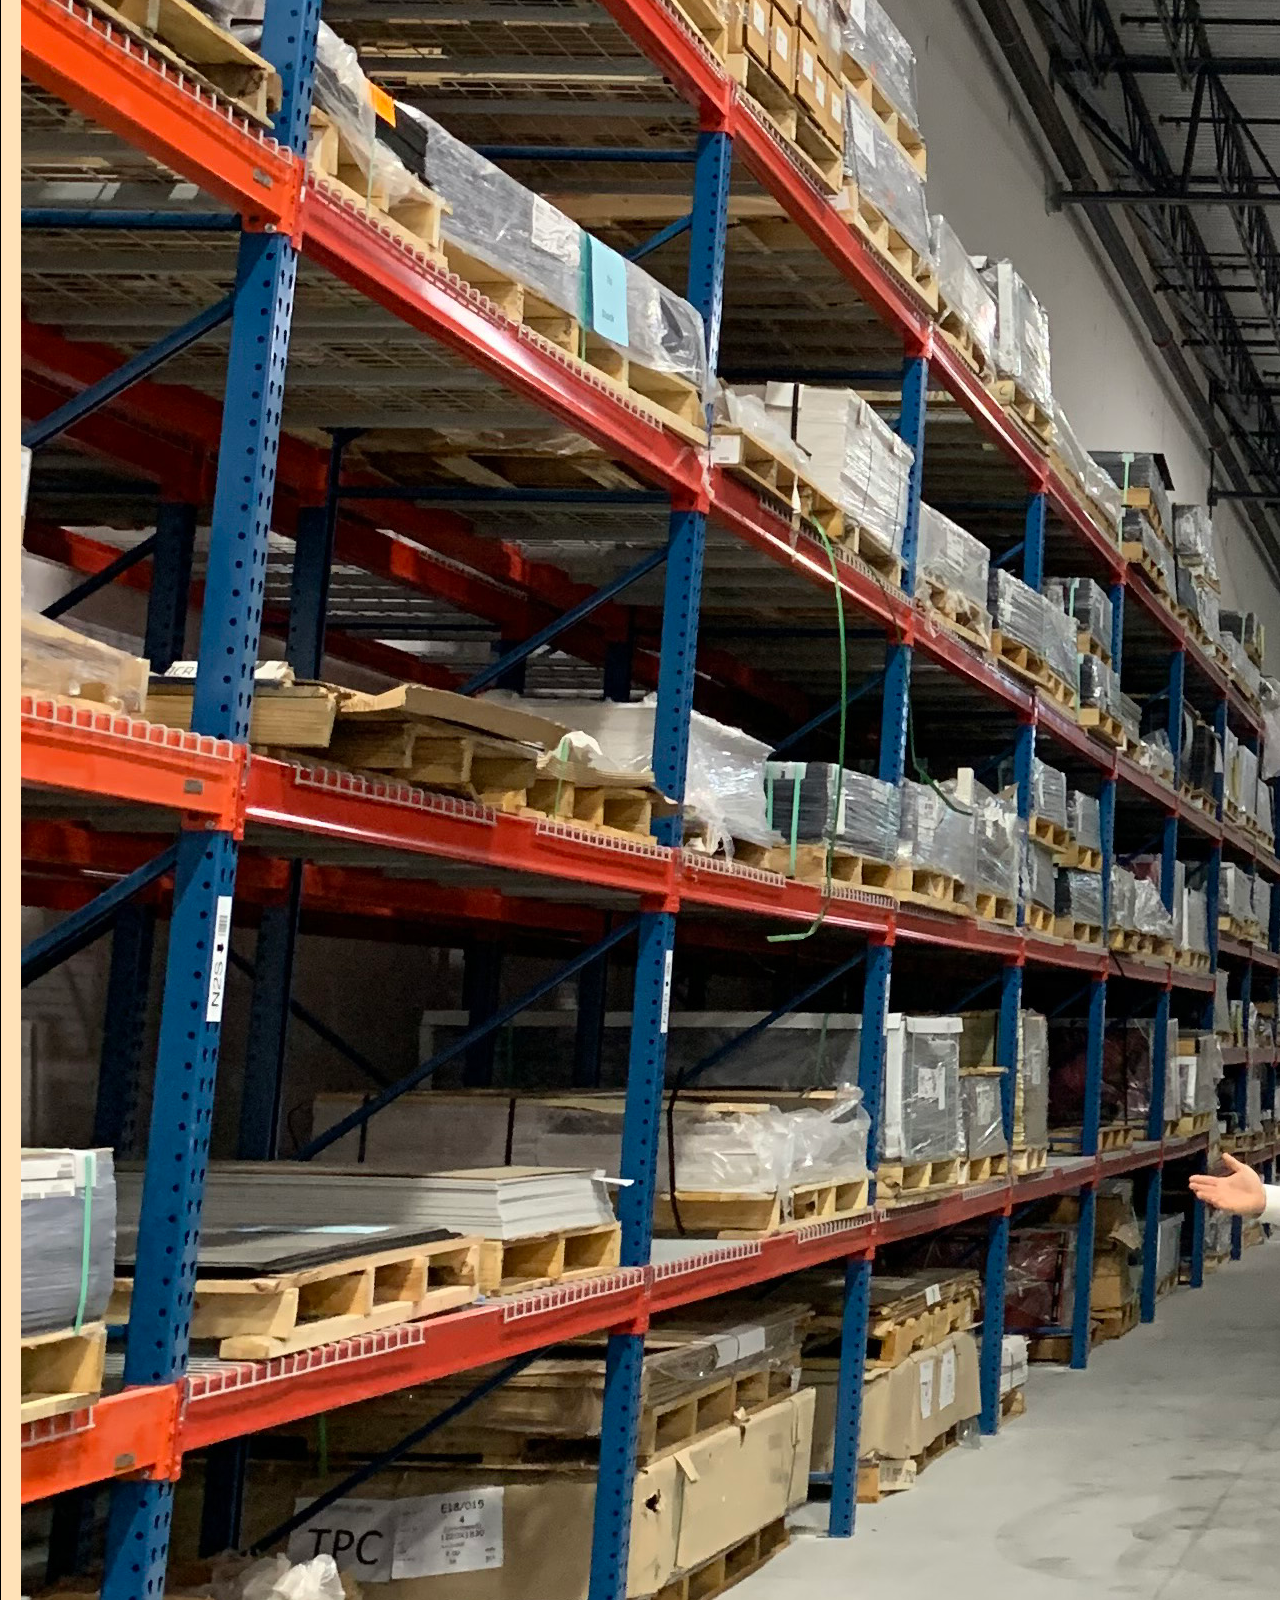
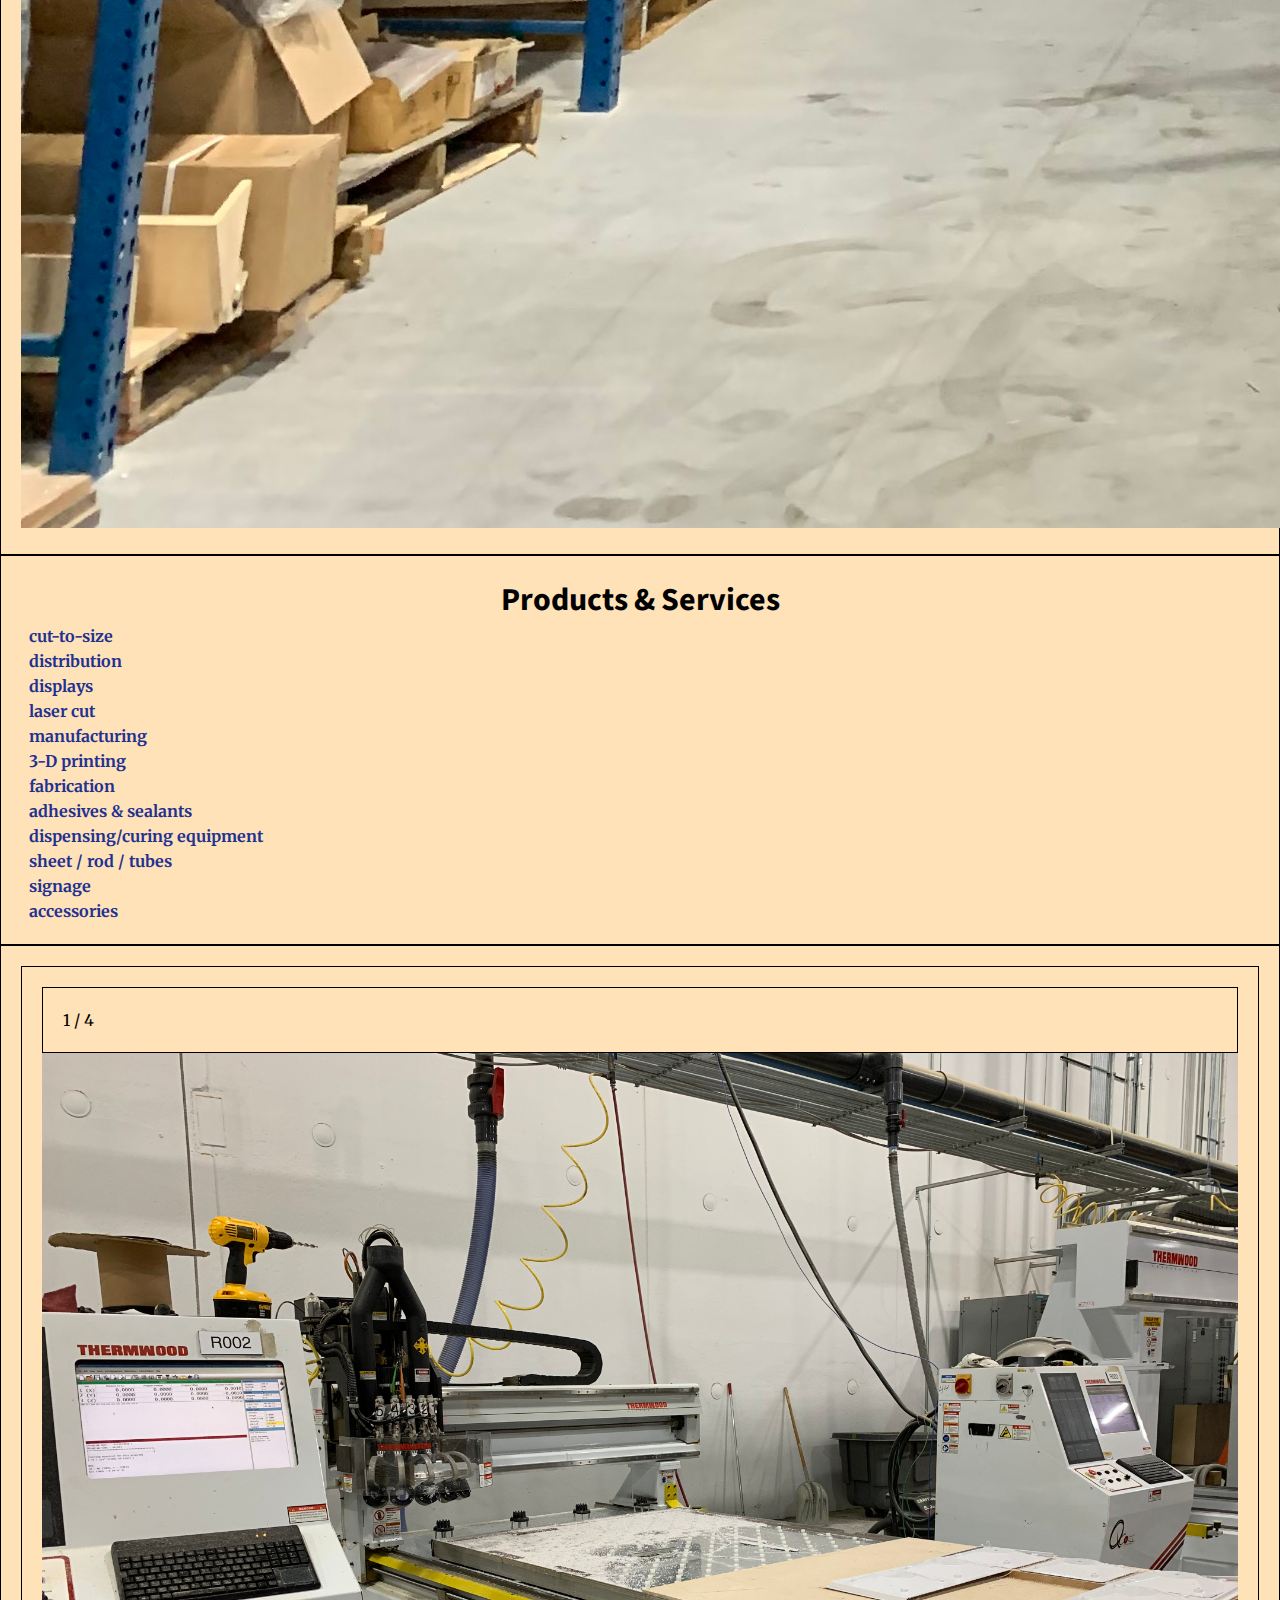
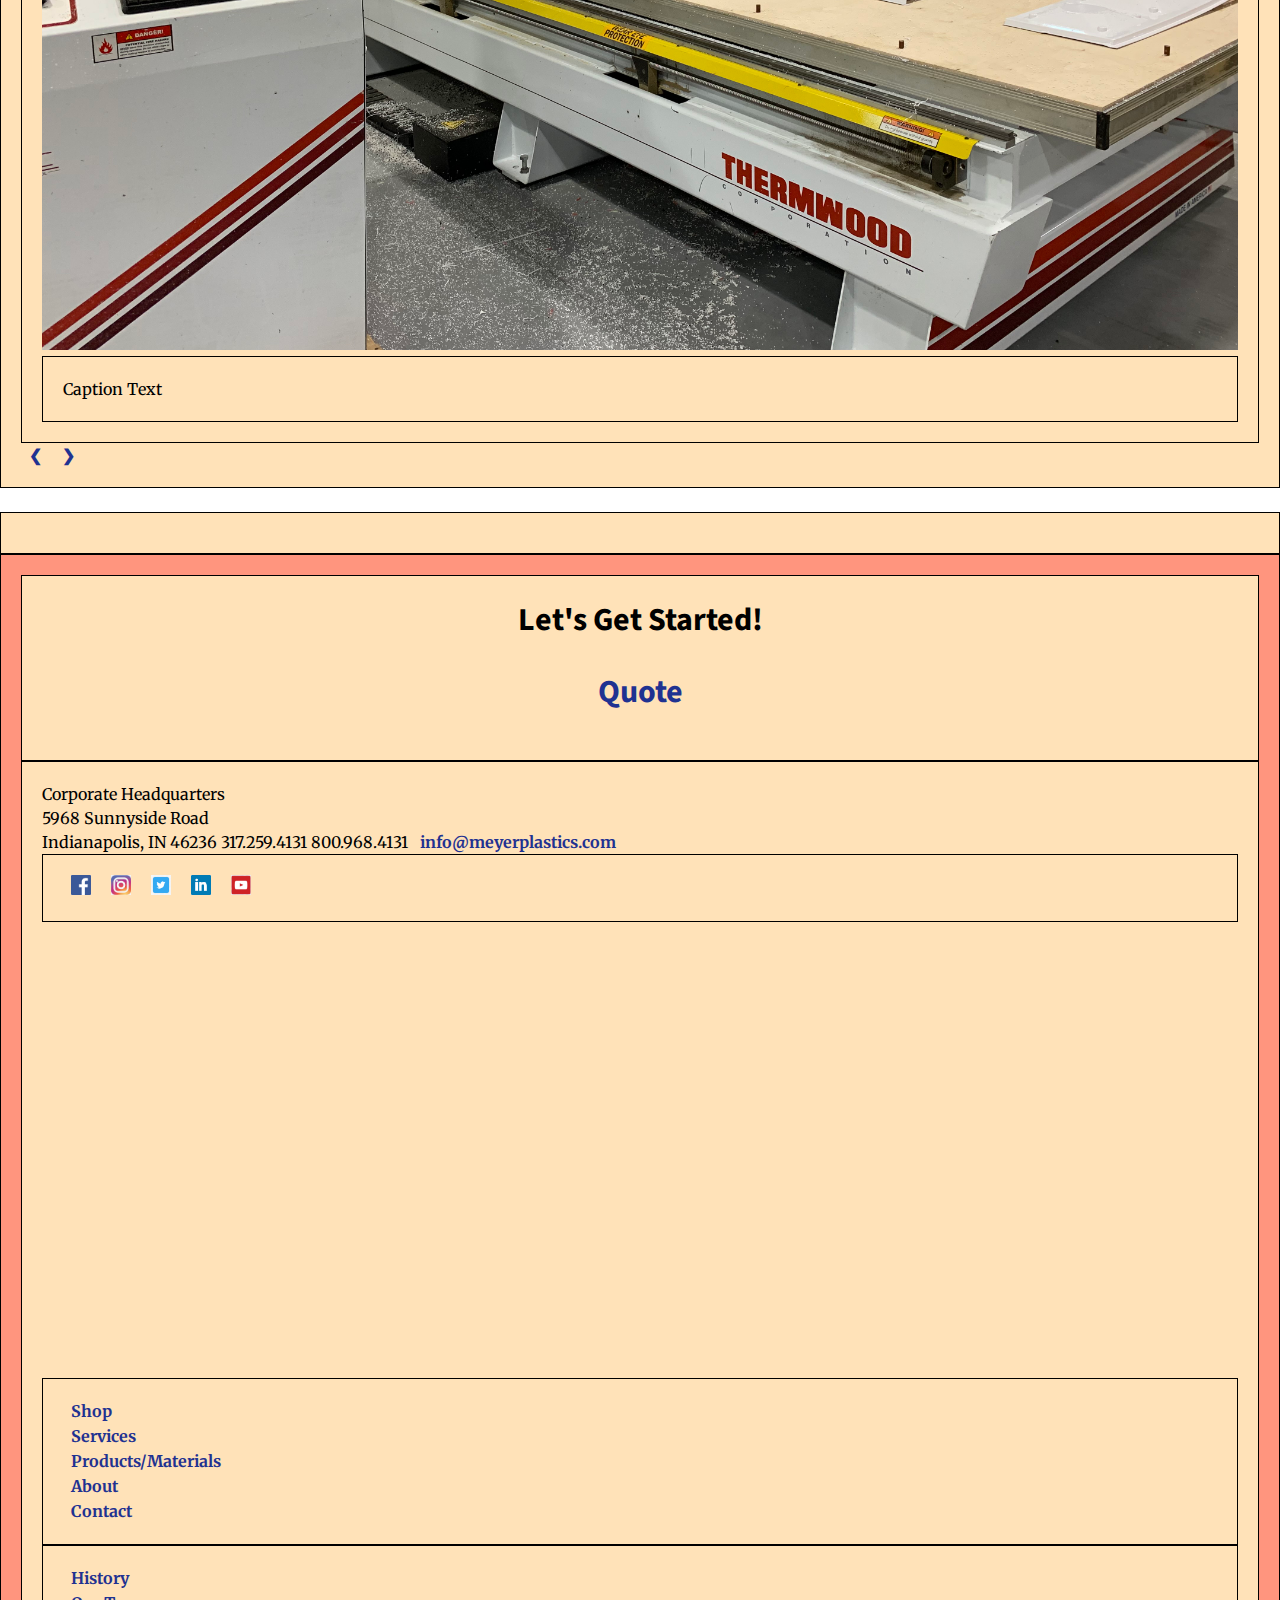
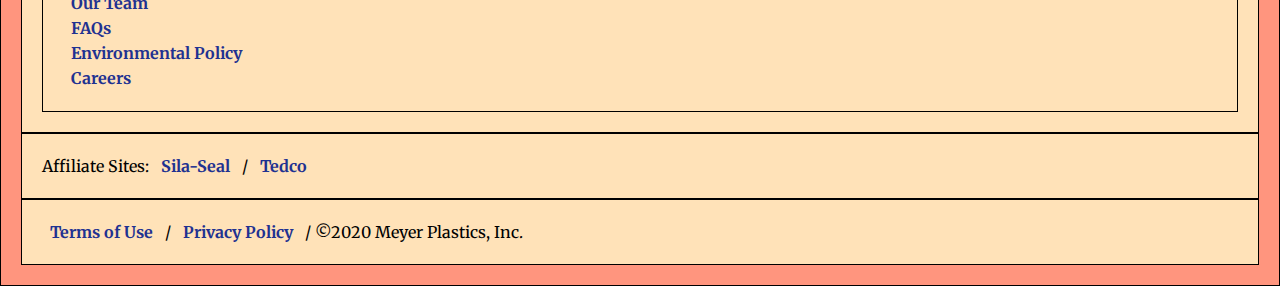
<file: unit_5/index.html>
<!DOCTYPE html>
<html>
<head>
	<title>Meyer Plastics homepage</title>
	<link rel="stylesheet" type="text/css" href="css/style.css">
</head>
<body>
	<header>
		<img src="images/Meyer_Logo_Blue.png" alt="Meyer Plastics Logo">
		<nav>
			<a href="#">shop</a>
			<a href="#">services</a>
			<a href="#">products/materials</a>
			<a href="#">about</a>
			<a href="#">contact</a>
			<a href="#">search</a>
		</nav>
	</header>

	
	<section class="Intro">
		<!-- Background Hero Image -->
		<h1>Plastics Make It Possible</h1>
		<h2>Your Plastic Solutions Partner Since 1950</h2>
		<h3>Distribution / Fabrication / Manufacturing / 3-D Printing</h3>
		<p>Got A Project?</p>
		<p><a href="#">Get A Quote</a></p>
	</section>

	<section class="About">
		<p>Meyer Plastics, Inc. is your number one sourcing solution for the plastics you need. We are a full line industrial plastics distributor stocking plastic sheet rod and tube, engineering performance plastics, sign and graphic materials, as well as adhesives, tapes, and sealants. If, in sourcing your plastic materials, additional value added services are required, we are more than happy to also trim, adhere, sculpt, bend, polish, heat and form plastic to your final design. Our goal is to deliver better than you expect and build quality, long-term relationships with our customers. Meyer Plastics has been family owned and operated for over 70 years but every day is dedicated to service to you.</p>

		<div id="credit">
			<img src="images/IAPD_logo.png" alt="IAPD logo">
			<img src="images/EPA_approved_logo.png" alt="EPA approved logo">
			<img src="images/thomas_covid19_response_supplier_logo.png" alt="Thomas Covid logo">
		</div>
		
		<img src="images/meyer_plastics_ralph_warehouse.jpg" alt="about image">
	</section>
	

	<section class="Services">
		<h2>Products & Services</h2>
		<ul>
			<li><a href="#">cut-to-size</a></li>
			<li><a href="#">distribution</a></li>
			<li><a href="#">displays</a></li>
			<li><a href="#">laser cut</a></li>
			<li><a href="#">manufacturing</a></li>
			<li><a href="#">3-D printing</a></li>
			<li><a href="#">fabrication</a></li>
			<li><a href="#">adhesives & sealants</a></li>
			<li><a href="#">dispensing/curing equipment</a></li>
			<li><a href="#">sheet / rod / tubes</a></li>
			<li><a href="#">signage</a></li>
			<li><a href="#">accessories</a></li>
		</ul>
	</section>

	<!-- Slideshow container https://www.w3schools.com/howto/howto_js_slideshow.asp-->
	<div class="slideshow-container">

  	<!-- Full-width images with number and caption text -->
  	<div class="mySlides fade">
    	<div class="numbertext">1 / 4</div>
    	<img src="images/meyer_plastics_carousel_1.jpg" style="width:100%">
    	<div class="text">Caption Text</div>
  	</div>

	 <!-- <div class="mySlides fade">
	    <div class="numbertext">2 / 4</div>
	    <img src="images/meyer_plastics_carousel_2.jpg" style="width:100%">
	    <div class="text">Caption Two</div>
	 </div>

	 <div class="mySlides fade">
	    <div class="numbertext">3 / 4</div>
	    <img src="images/meyer_plastics_carousel_3.jpg" style="width:100%">
	    <div class="text">Caption Three</div>
	 </div>

	 <div class="mySlides fade">
	    <div class="numbertext">4 / 4</div>
	    <img src="images/meyer_plastics_carousel_4.jpg" style="width:100%">
	    <div class="text">Caption Four</div>
	 </div> -->

	 <!-- Next and previous buttons -->
	 <a class="prev" onclick="plusSlides(-1)">&#10094;</a>
	 <a class="next" onclick="plusSlides(1)">&#10095;</a>
		</div>
		<br>

	<!-- The dots/circles -->
	<div style="text-align:center">
  		<span class="dot" onclick="currentSlide(1)"></span>
  		<span class="dot" onclick="currentSlide(2)"></span>
  		<span class="dot" onclick="currentSlide(3)"></span>
  		<span class="dot" onclick="currentSlide(4)"></span>
	</div>

	<footer>
		<section class="CTA">
			<h2>Let's Get Started!</h2>
			<a href="#"><h2>Quote</h2></a>
		</section>

		<section class="contact">
			<p>Corporate Headquarters</p>
			<p>5968 Sunnyside Road <br>
			Indianapolis, IN 46236 
			317.259.4131 
			800.968.4131
			<a href="mailto:info@meyerplastics.com" target="_blank">info@meyerplastics.com</a></p>
		
			<div class="social">
				<a href="https://www.facebook.com/MeyerPlastics" target="_blank"><img src="images/social_media_facebook_logo_icon.png" alt="facebook" height="20" width="20"></a>
				<a href="https://www.instagram.com/meyerplastics/" target="_blank"><img src="images/social_media_instagram_logo_icon.png" alt="instagram" height="20" width="20"></a>
				<a href="https://twitter.com/MeyerPlastics" target="_blank"><img src="images/social_media_twitter_logo_icon.png" alt="twitter" height="20" width="20"></a>
				<a href="https://www.linkedin.com/company/meyer-plastics/" target="_blank"><img src="images/social_media_linkedin_logo_icon.png" alt="linkedin" height="20" width="20"></a>
				<a href="https://www.youtube.com/c/Meyerplastics" target="_blank"><img src="images/social_media_youtube_logo_icon.jpg" alt="youtube" height="20" width="20"></a>
			</div>

			<iframe src="https://www.google.com/maps/embed?pb=!1m18!1m12!1m3!1d3062.446022480384!2d-85.97543627668624!3d39.864246131033745!2m3!1f0!2f0!3f0!3m2!1i1024!2i768!4f13.1!3m3!1m2!1s0x886b4bac9ab53ec1%3A0x9e9893d92a6432fd!2s5968%20Sunnyside%20Rd%2C%20Indianapolis%2C%20IN%2046236!5e0!3m2!1sen!2sus!4v1597332481989!5m2!1sen!2sus" width="600" height="450" frameborder="0" style="border:0;" allowfullscreen="" aria-hidden="false" tabindex="0"></iframe>

			<div id="sitemap1">
				<ul>
					<li><a href="#">Shop</a></li>
					<li><a href="#">Services</a></li>
					<li><a href="#">Products/Materials</a></li>
					<li><a href="#">About</a></li>
					<li><a href="#">Contact</a></li>
				</ul>
			</div>
			<div id="sitemap2">
				<ul>
					<li><a href="#">History</a></li>
					<li><a href="#">Our Team</a></li>
					<li><a href="#">FAQs</a></li>
					<li><a href="#">Environmental Policy</a></li>
					<li><a href="#">Careers</a></li>
				</ul>
			</div>
		</section>

		<div id="affiliate">
			<p>Affiliate Sites: <a href="https://sila-seal.com/" target="_blank">Sila-Seal</a> / <a href="https://tedcotoys.com/" target="_blank">Tedco</a><p>
		</div>

		<div class="terms">
		<p><a href="#">Terms of Use</a> / <a href="#">Privacy Policy</a> / ©2020 Meyer Plastics, Inc.</p>
		</div>
	</footer>

</body>
</html>
</file>
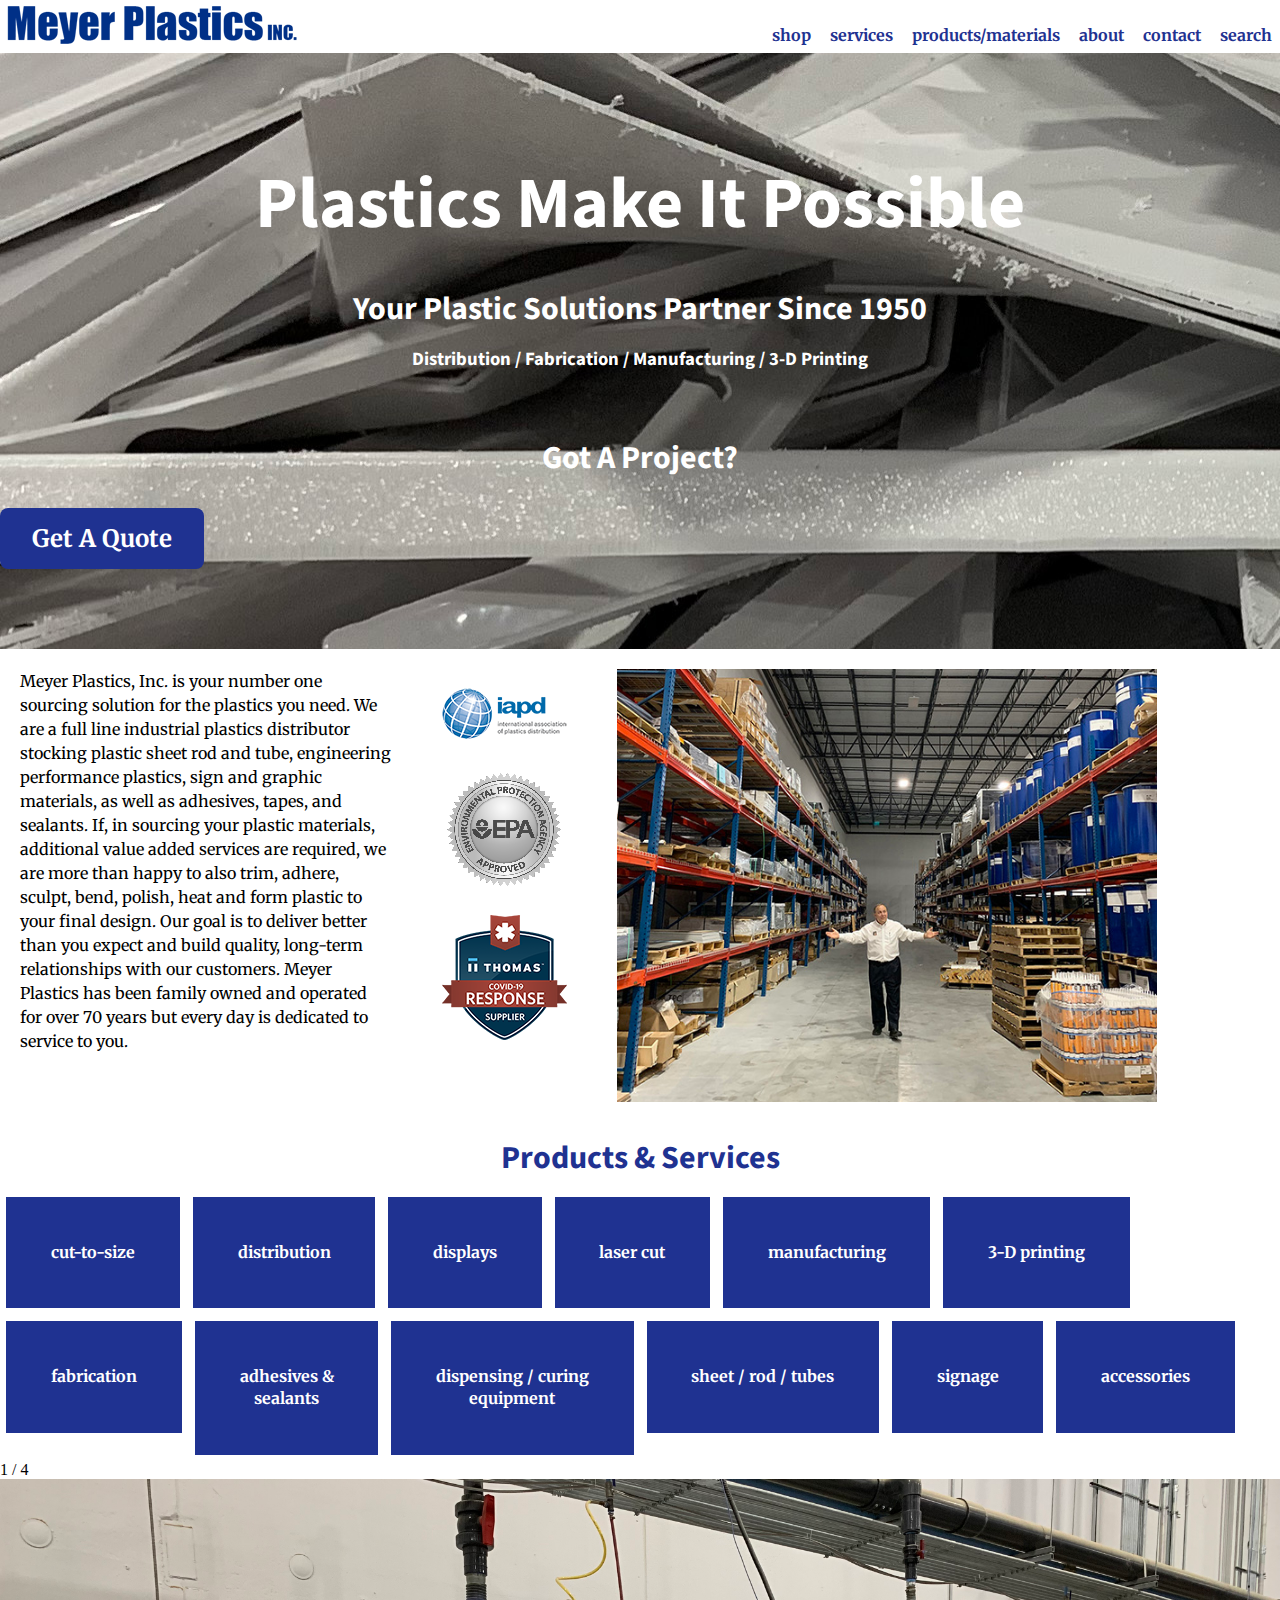
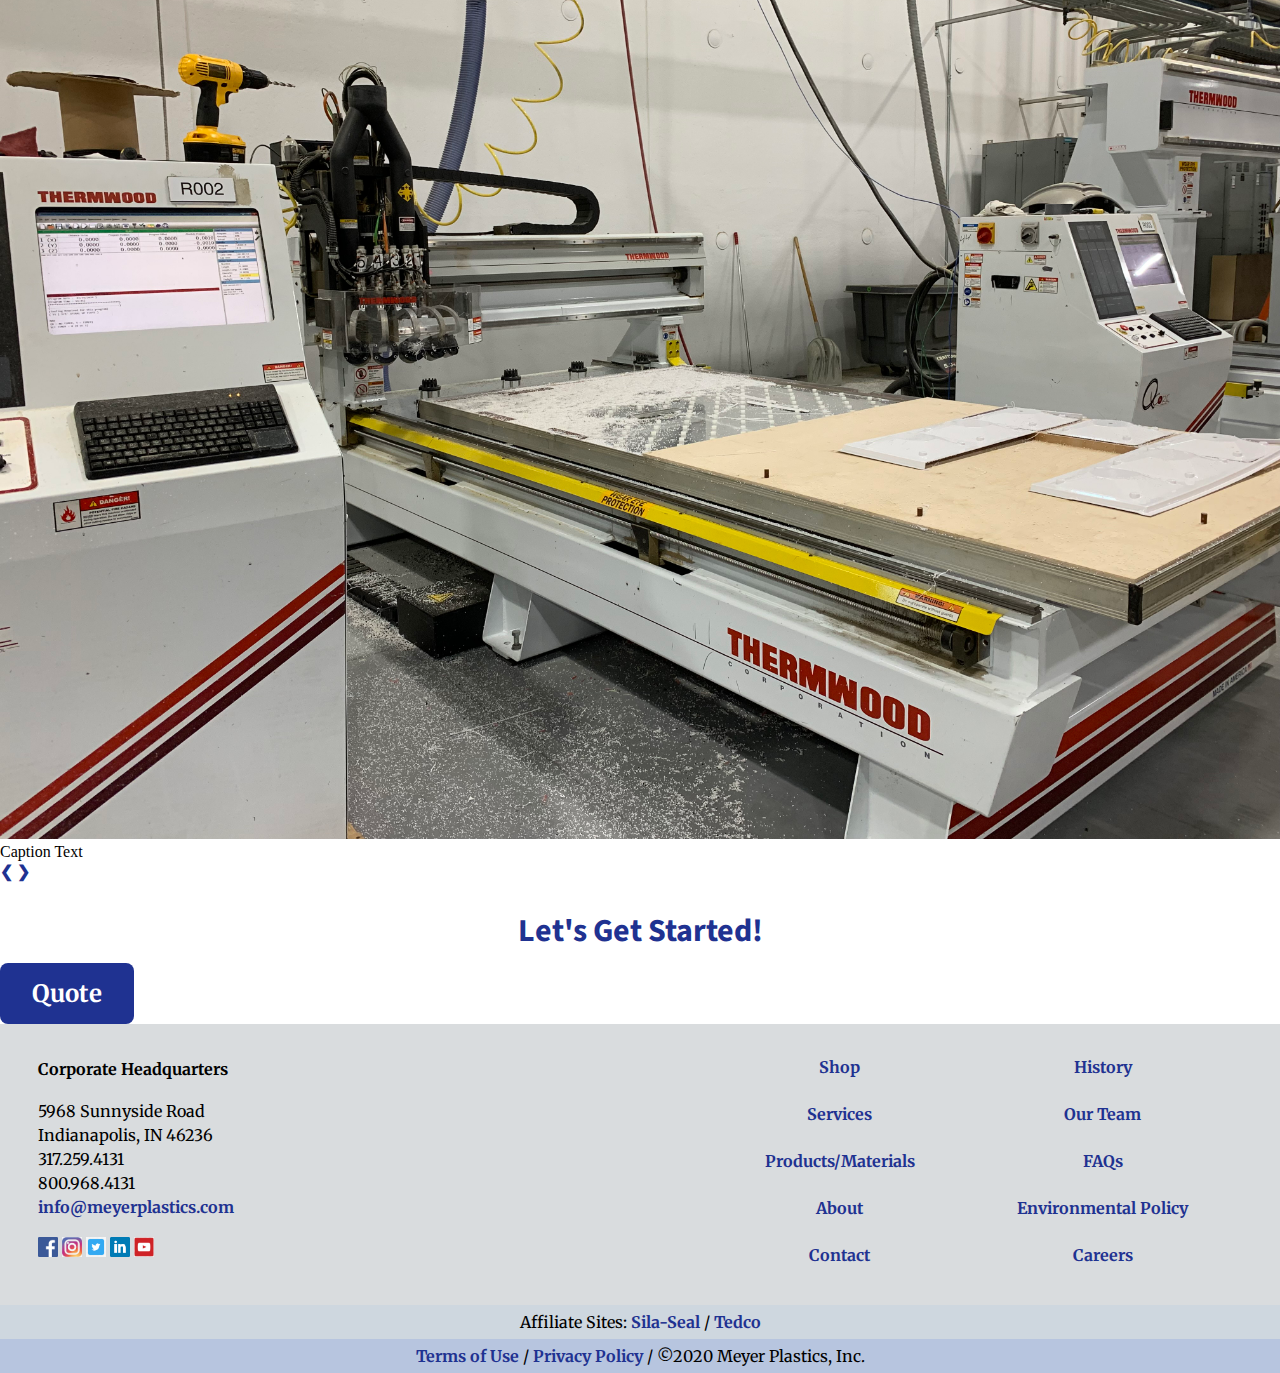
<file: unit_7/index.html>
<!DOCTYPE html>
<html>
<head>
	<title>Meyer Plastics homepage</title>
	<link rel="stylesheet" type="text/css" href="css/style.css">
</head>
<body>
	<header class="clearfix">
		<img src="images/Meyer_Logo_Blue.png" alt="Meyer Plastics Logo">
		<nav>
			<a href="#">shop</a>
			<a href="#">services</a>
			<a href="#">products/materials</a>
			<a href="#">about</a>
			<a href="#">contact</a>
			<a href="#">search</a>
		</nav>
	</header>

	
	<section id="intro">
		<!-- Background Hero Image -->
		<h1>Plastics Make It Possible</h1>
		<h2>Your Plastic Solutions Partner Since 1950</h2>
		<h3>Distribution / Fabrication / Manufacturing / 3-D Printing</h3>
		<h4>Got A Project? </h4><br>
		<button><a href="#">Get A Quote</a></button>
	</section>

	<section id="about" class="clearfix">
		<div id="aboutmp">
			<p>Meyer Plastics, Inc. is your number one sourcing solution for the plastics you need. We are a full line industrial plastics distributor stocking plastic sheet rod and tube, engineering performance plastics, sign and graphic materials, as well as adhesives, tapes, and sealants. If, in sourcing your plastic materials, additional value added services are required, we are more than happy to also trim, adhere, sculpt, bend, polish, heat and form plastic to your final design. Our goal is to deliver better than you expect and build quality, long-term relationships with our customers. Meyer Plastics has been family owned and operated for over 70 years but every day is dedicated to service to you.</p>
		</div>
		
		<div id="credit">
			<img src="images/IAPD_logo.png" alt="IAPD logo"><br>
			<img src="images/EPA_approved_logo.png" alt="EPA approved logo"><br>
			<img src="images/thomas_covid19_response_supplier_logo.png" alt="Thomas Covid logo">
		</div>
		
		<div id="aboutimg">
			<img src="images/meyer_plastics_ralph_warehouse.jpg" alt="about image">
		</div>
	</section>
	
	<section id="services" class="clearfix">
		<h2>Products & Services</h2>
		<ul>
			<li><a href="#">cut-to-size</a></li>
			<li><a href="#">distribution</a></li>
			<li><a href="#">displays</a></li>
			<li><a href="#">laser cut</a></li>
			<li><a href="#">manufacturing</a></li>
			<li><a href="#">3-D printing</a></li> 
			<li><a href="#">fabrication</a></li>
			<li><a href="#">adhesives & <br>sealants</a></li>
			<li><a href="#">dispensing / curing <br> equipment</a></li>
			<li><a href="#">sheet / rod / tubes</a></li>
			<li><a href="#">signage</a></li>
			<li><a href="#">accessories</a></li>
		</ul>
	</section>

	<!-- Slideshow container https://www.w3schools.com/howto/howto_js_slideshow.asp-->
	<div class="slideshow-container">

  	<!-- Full-width images with number and caption text -->
  	<div class="mySlides fade">
    	<div class="numbertext">1 / 4</div>
    	<img src="images/meyer_plastics_carousel_1.jpg" style="width:100%">
    	<div class="text">Caption Text</div>
  	</div>

	 <!-- <div class="mySlides fade">
	    <div class="numbertext">2 / 4</div>
	    <img src="images/meyer_plastics_carousel_2.jpg" style="width:100%">
	    <div class="text">Caption Two</div>
	 </div>

	 <div class="mySlides fade">
	    <div class="numbertext">3 / 4</div>
	    <img src="images/meyer_plastics_carousel_3.jpg" style="width:100%">
	    <div class="text">Caption Three</div>
	 </div>

	 <div class="mySlides fade">
	    <div class="numbertext">4 / 4</div>
	    <img src="images/meyer_plastics_carousel_4.jpg" style="width:100%">
	    <div class="text">Caption Four</div>
	 </div> -->

	 <!-- Next and previous buttons -->
	 <a class="prev" onclick="plusSlides(-1)">&#10094;</a>
	 <a class="next" onclick="plusSlides(1)">&#10095;</a>
		</div>
		<br>

	<!-- The dots/circles -->
	<div style="text-align:center">
  		<span class="dot" onclick="currentSlide(1)"></span>
  		<span class="dot" onclick="currentSlide(2)"></span>
  		<span class="dot" onclick="currentSlide(3)"></span>
  		<span class="dot" onclick="currentSlide(4)"></span>
	</div>

	<footer>
		<section id="cta">
			<h2>Let's Get Started!</h2>
			<button><a href="#">Quote</a></button>
		</section>

		<section id="footermain" class="clearfix">
			<div id="contact">
				<p><strong>Corporate Headquarters</strong></p><br>
				<p>5968 Sunnyside Road <br>
				Indianapolis, IN 46236 <br>
				317.259.4131 <br>
				800.968.4131<br>
				<a href="mailto:info@meyerplastics.com" target="_blank">info@meyerplastics.com</a></p><br>
				<div id="social">
					<a href="https://www.facebook.com/MeyerPlastics" target="_blank"><img src="images/social_media_facebook_logo_icon.png" alt="facebook" height="20" width="20"></a>
					<a href="https://www.instagram.com/meyerplastics/" target="_blank"><img src="images/social_media_instagram_logo_icon.png" alt="instagram" height="20" width="20"></a>
					<a href="https://twitter.com/MeyerPlastics" target="_blank"><img src="images/social_media_twitter_logo_icon.png" alt="twitter" height="20" width="20"></a>
					<a href="https://www.linkedin.com/company/meyer-plastics/" target="_blank"><img src="images/social_media_linkedin_logo_icon.png" alt="linkedin" height="20" width="20"></a>
					<a href="https://www.youtube.com/c/Meyerplastics" target="_blank"><img src="images/social_media_youtube_logo_icon.jpg" alt="youtube" height="20" width="20"></a>
				</div>
			</div>
			<div id="map">
				<iframe src="https://www.google.com/maps/embed?pb=!1m18!1m12!1m3!1d3062.446022480384!2d-85.97543627668624!3d39.864246131033745!2m3!1f0!2f0!3f0!3m2!1i1024!2i768!4f13.1!3m3!1m2!1s0x886b4bac9ab53ec1%3A0x9e9893d92a6432fd!2s5968%20Sunnyside%20Rd%2C%20Indianapolis%2C%20IN%2046236!5e0!3m2!1sen!2sus!4v1597332481989!5m2!1sen!2sus" width="300" height="200" frameborder="0" style="border:0;" allowfullscreen="" aria-hidden="false" tabindex="0"></iframe>
			</div>
			<div id="sitemap1">
				<ul>
					<li><a href="#">Shop</a></li>
					<li><a href="#">Services</a></li>
					<li><a href="#">Products/Materials</a></li>
					<li><a href="#">About</a></li>
					<li><a href="#">Contact</a></li>
				</ul>
			</div>
			<div id="sitemap2">
				<ul>
					<li><a href="#">History</a></li>
					<li><a href="#">Our Team</a></li>
					<li><a href="#">FAQs</a></li>
					<li><a href="#">Environmental Policy</a></li>
					<li><a href="#">Careers</a></li>
				</ul>
			</div>
		</section>

		<section id="affiliate">
			<p>Affiliate Sites: <a href="https://sila-seal.com/" target="_blank">Sila-Seal</a> / <a href="https://tedcotoys.com/" target="_blank">Tedco</a><p>
		</section>

		<section id="terms">
		<p><a href="#">Terms of Use</a> / <a href="#">Privacy Policy</a> / ©2020 Meyer Plastics, Inc.</p>
		</section>
	</footer>

</body>
</html>
</file>
<file: Unit_1/css/style.css>
body {
	background-color: blue;}
h1, p {
	color: grey;
}
</file>
<file: unit_4/css/style.css>
@import url('https://fonts.googleapis.com/css2?family=Merriweather&family=Source+Sans+Pro:wght@700&display=swap');

*{
	margin: 0;
	padding: 0;
}

header {
	background-color: #fff;
}

body { 
	font-family: 'Merriweather', serif;
	font-size: 16px; /*1em = 16px*/
	line-height: 1.5;
}

h1, h2, h3 {
	font-family: 'Source Sans Pro', sans-serif;
	font-weight: bold;
	text-align: center;
}

h1 {
	font-size: 4.5em;
}

h2 {
	font-size: 2em;
}

nav, ul {
	font-size: 1em;
	font-family: 'Source Sans Pro', sans-serif;
}

a {
	font-family: 'Merriweather', serif;
	font-size: 1em;
	text-decoration: none;
	padding: .5em;
	color: #1F3291;
	font-weight: bold;
}

ul {
	list-style-type: none;
}
</file>
<file: unit_5/css/style.css>
@import url('https://fonts.googleapis.com/css2?family=Merriweather&family=Source+Sans+Pro:wght@700&display=swap');

*{
	margin: 0;
	padding: 0;
}

/*header {
	background-color: #fff;
}*/

body { 
	font-family: 'Merriweather', serif;
	font-size: 16px; /*1em = 16px*/
	line-height: 1.5;
}

h1, h2, h3 {
	font-family: 'Source Sans Pro', sans-serif;
	font-weight: bold;
	text-align: center;
}

h1 {
	font-size: 4.5em;
}

h2 {
	font-size: 2em;
}

nav, ul {
	font-size: 1em;
	font-family: 'Source Sans Pro', sans-serif;
}

a {
	font-family: 'Merriweather', serif;
	font-size: 1em;
	text-decoration: none;
	padding: .5em;
	color: #1F3291;
	font-weight: bold;
}

ul {
	list-style-type: none;
}


header {
    background-color: #FFED74;
    border: 1px black solid;
    padding: 20px;
}

nav {
    background-color: #E8C66A;
    border: 1px black solid;
    padding: 20px;
}

footer {
    background-color: #FF957E;
    border: 1px black solid;
    padding: 20px;
}

section, div {
    background-color: #FFE2B8;
    border: 1px black solid;
    padding: 20px;
}
</file>
<file: unit_7/css/style.css>
@import url('https://fonts.googleapis.com/css2?family=Merriweather&family=Source+Sans+Pro:wght@700&display=swap');

*{
	margin: 0;
	padding: 0;
}

body {
	font-size: 16px; /*1em = 16px*/
}

nav {
    font-size: 1em;
	font-family: 'Source Sans Pro', sans-serif;
	float: right;
	padding-top: 25px;
}

nav a {
	padding: .5em;
	
}

a:hover {
	color: #42EB87;
}

a {
	font-family: 'Merriweather', serif;
	font-size: 1em;
	text-decoration: none;
	color: #1F3291;
	font-weight: bold;
}

h1, h2, h3, h4 {
	font-family: 'Source Sans Pro', sans-serif;
	font-weight: bold;
	text-align: center;
	color: white;
	line-height: 2;
}

h1 {
	font-size: 4.5em;
}

h2 {
	font-size: 2em;
}

h4 {
	font-size: 2em;
	margin-top: 1.5em;
}

p { 
	font-family: 'Merriweather', serif;
	font-size: 1.0em; 
	line-height: 1.5;
	/*width: 30%;*/
}

footer{
	background-color: #D9DCDE;
}

ul {
	font-size: 1em;
	font-family: 'Source Sans Pro', sans-serif;
	list-style-type: none;
}

li {
	text-align: center;
}

#intro {
	background-image: url("../images/meyer_plastics_hero_image.jpg");
	padding: 5em 0;
}

#intro img {
	width: 100%;
}

#about {
	margin: 20px;
}

#aboutmp {
	width: 30%;
	float: left;
}

#credit {
	float: left;
	padding: 0 50px;
}

#credit img{
	width: 100%;
	padding: 10px 0;
}

#aboutimg {
	float: left;
	/*width: 35%;*/
}

#aboutimg img{
	width: 90%;
}

#services li {
	float: left;
	padding: 3.5%;
	margin: .5%;
	background-color: #1F3291
}

#services a {
	color: white;
	background-color:hover: #42EB87;
}

#services a:hover {
	color: #42EB87;
}

#services h2 {
	color: #1F3291;
}

#cta {
	background-color: white;
	margin: 0 auto;
}

#cta h2 {
	color: #1F3291;
}

button {
	background-color: #1F3291;
	text-align: center;
	border: none;
	padding: 15px 32px;
	font-size: 24px;
	border-radius: 8px;
	align-items: center;
}

button a {
	color: white;
}

button:hover {
	color: white;
	background-color: #42EB87;
}

button a:hover {
	color: white;
}

#footermain {
	padding-top: 20px;
}

#contact {
	float: left;
	margin: 1% 3%;
}

#map {
	float: left;
	margin: 1% 5%;
}

#sitemap1 {
	float: left;
	margin: 1% 5%;
	text-align: center;
}

#sitemap1 li, #sitemap2 li {
	padding-bottom: 25px;
}

#sitemap2 {
	float: left;
	margin: 1% 3%;
	text-align: center;
}

#affiliate p {
	text-align: center;
	padding: 5px 0 0 0;
	background-color: #CED7DF;
}

#terms p {
	text-align: center;
	padding: 5px 0;
	background-color: #B7C5DF;
}

.clearfix:after {
  visibility: hidden;
  display: block;
  content: " ";
  clear: both;
  height: 0;
  font-size: 0;
}
</file>
